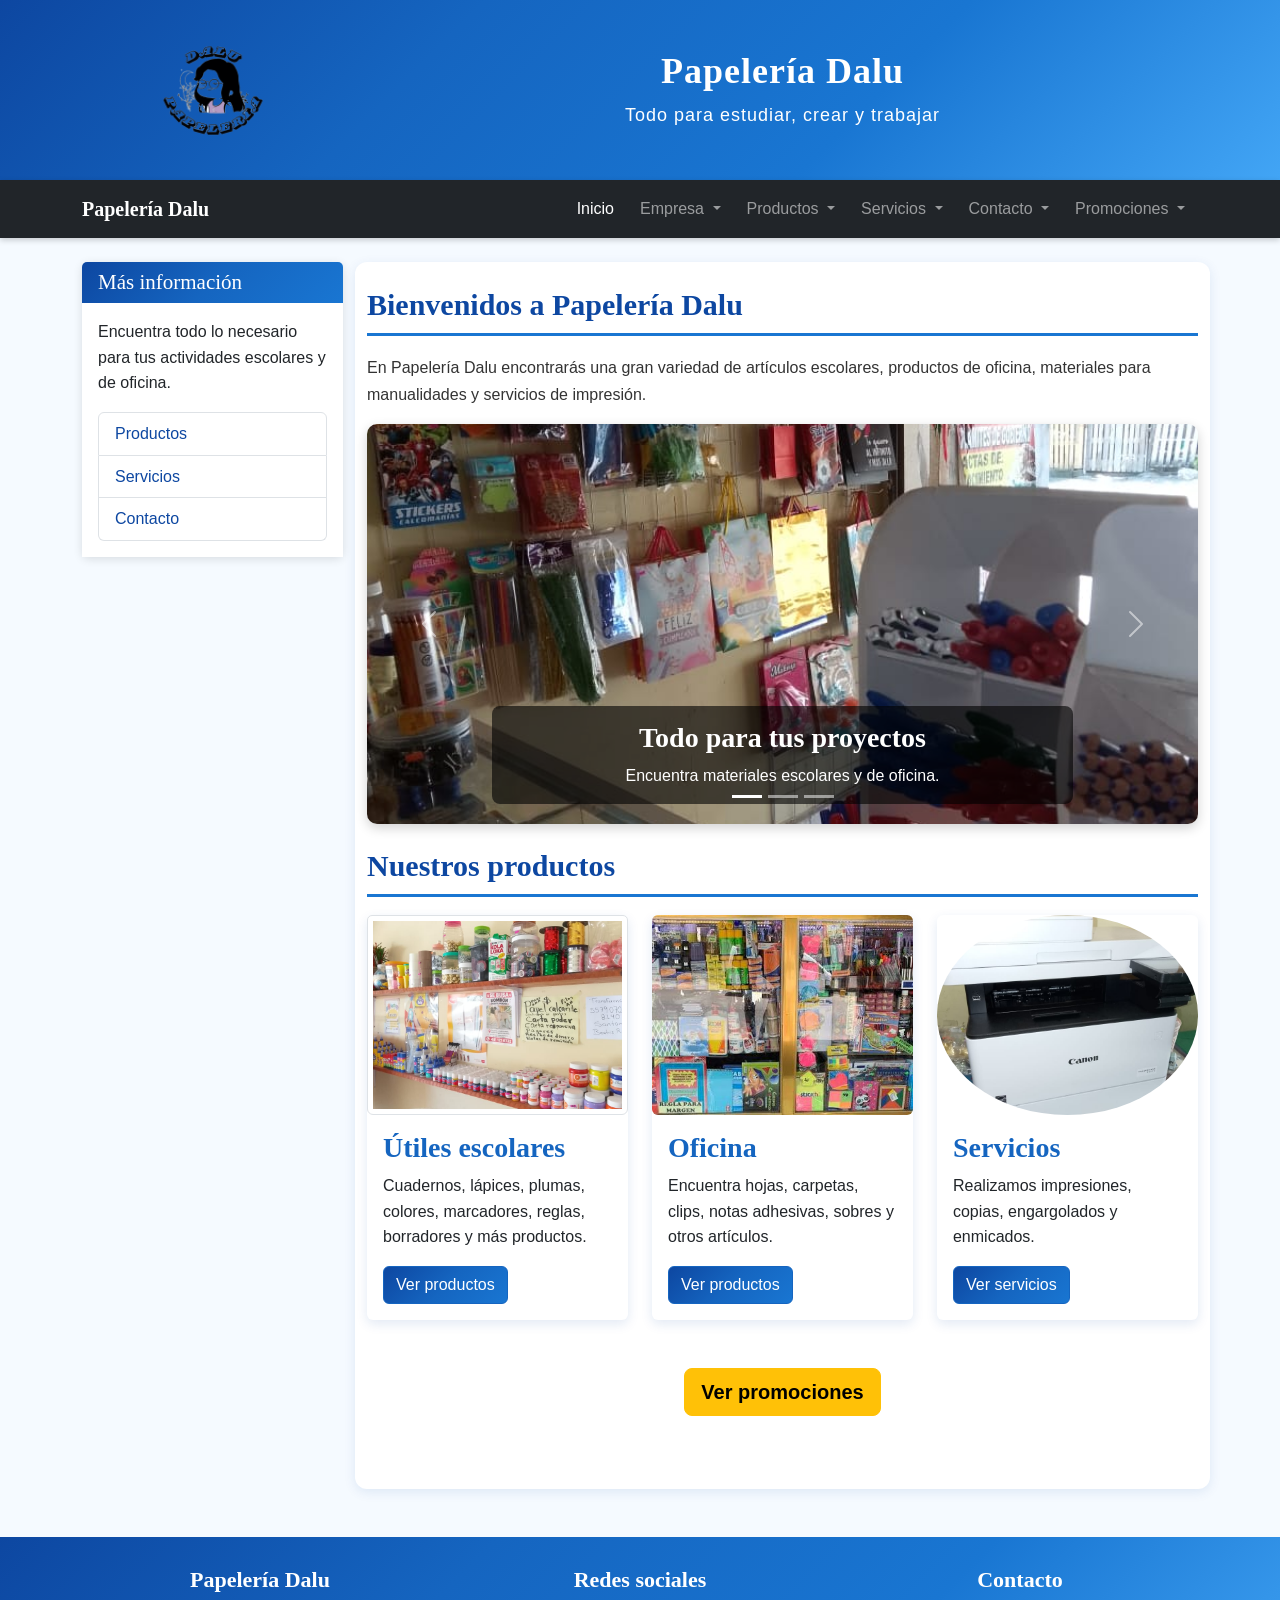
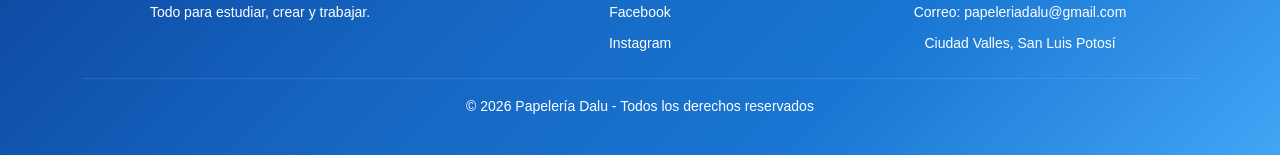
<file: index.html>
<!DOCTYPE html>
<html lang="es">

<head>
    <meta charset="UTF-8">
    <meta name="viewport" content="width=device-width, initial-scale=1.0">

    <title>Papelería Dalu</title>

    <link href="https://cdn.jsdelivr.net/npm/bootstrap@5.3.3/dist/css/bootstrap.min.css" rel="stylesheet">

    <!-- CSS externo -->
   <link rel="stylesheet" href="estilo.css">
</head>

<body>

    <!-- ================= HEADER ================= -->
    <header id="inicio">

        <div class="container-fluid encabezado">
            <div class="container">

                <div class="row align-items-center">

                    <div class="col-md-3 text-center">
                        <img src="img/trans.png"
                             class="img-fluid logo"
                             alt="Logo de Papelería Huasteca">
                    </div>

                    <div class="col-md-9">
                        <h1>Papelería Dalu</h1>
                        <p>Todo para estudiar, crear y trabajar</p>
                    </div>

                </div>

            </div>
        </div>

    </header>


    <!-- ================= NAV ================= -->
    <nav class="navbar navbar-expand-lg navbar-dark bg-dark sticky-top">

        <div class="container">

            <a class="navbar-brand" href="index.html">
                Papelería Dalu
            </a>

            <!-- Botón para dispositivos pequeños -->
            <button class="navbar-toggler"
                    type="button"
                    data-bs-toggle="collapse"
                    data-bs-target="#menuPrincipal"
                    aria-controls="menuPrincipal"
                    aria-expanded="false"
                    aria-label="Mostrar menú">

                <span class="navbar-toggler-icon"></span>

            </button>


            <!-- Menú -->
            <div class="collapse navbar-collapse" id="menuPrincipal">

                <ul class="navbar-nav ms-auto">

                    <!-- Inicio -->
                    <li class="nav-item">
                        <a class="nav-link active" href="index.html">
                            Inicio
                        </a>
                    </li>

                    <!--Empresa-->
                    <li class="nav-item dropdown">

                        <a class="nav-link dropdown-toggle"
                           href="#"
                           role="button"
                           data-bs-toggle="dropdown">

                            Empresa

                        </a>

                        <ul class="dropdown-menu">

                            <li>
                                <a class="dropdown-item" href="ubicacion.html">
                                    Ubicacion
                                </a>
                                  <a class="dropdown-item" href="horarios.html">
                                    Horarios
                                </a>
                            </li>

                        </ul>

                    </li>


                    <!-- Productos -->
                    <li class="nav-item dropdown">

                        <a class="nav-link dropdown-toggle"
                           href="#"
                           role="button"
                           data-bs-toggle="dropdown">

                            Productos

                        </a>

                        <ul class="dropdown-menu">

                            <li>
                                <a class="dropdown-item" href="productos.html">
                                    papeleria
                                </a>
                                <a class="dropdown-item" href="cuadernos.html">
                                    Cuadernos
                                </a>

                            </li>

                        </ul>

                    </li>


                    <!-- Servicios -->
                    <li class="nav-item dropdown">

                        <a class="nav-link dropdown-toggle"
                           href="#"
                           role="button"
                           data-bs-toggle="dropdown">

                            Servicios

                        </a>

                        <ul class="dropdown-menu">

                            <li>
                                <a class="dropdown-item" href="servicios.html">
                                    servicios
                                </a>
                                <a class="dropdown-item" href="copias.html">
                                    copias e impresiones
                                </a>
                            </li>

                        </ul>



                    <!-- Contacto -->
                    <li class="nav-item dropdown">

                        <a class="nav-link dropdown-toggle"
                           href="#"
                           role="button"
                           data-bs-toggle="dropdown">

                            Contacto

                        </a>

                        <ul class="dropdown-menu">

                            <li>
                                <a class="dropdown-item" href="contacto.html">
                                    contactanos
                                </a>
                            
                            </li>


                </ul>
                    <!--Promociones-->
                    <li class="nav-item dropdown">

                        <a class="nav-link dropdown-toggle"
                           href="#"
                           role="button"
                           data-bs-toggle="dropdown">

                            Promociones

                        </a>

                        <ul class="dropdown-menu">

                            <li>
                                <a class="dropdown-item" href="2x1.html">
                                    2x1 en productos 
                                </a>
                                <a class="dropdown-item" href="descuento.html">
                                    Descuentos
                                </a>
                            </li>

                        </ul>

            </div>

        </div>

    </nav>


    <!-- ================= CONTENIDO PRINCIPAL ================= -->
    <main class="container my-4">

        <div class="row">


            <!-- ================= ASIDE ================= -->
            <aside class="col-lg-3 mb-4">

                <div class="card">

                    <div class="card-header">
                        <h2>Más información</h2>
                    </div>

                    <div class="card-body">

                        <p>
                            Encuentra todo lo necesario para tus
                            actividades escolares y de oficina.
                        </p>

                        <ul class="list-group">

                            <li class="list-group-item">
                                <a href="productos.html">
                                    Productos
                                </a>
                            </li>

                            <li class="list-group-item">
                                <a href="servicios.html">
                                    Servicios
                                </a>
                            </li>

                            <li class="list-group-item">
                                <a href="contacto.html">
                                    Contacto
                                </a>
                            </li>

                        </ul>

                    </div>

                </div>

            </aside>


            <!-- ================= SECTION ================= -->
            <section class="col-lg-9">

                <article>

                    <h2 class="titulo-seccion">
                        Bienvenidos a Papelería Dalu
                    </h2>

                    <p>
                        En Papelería Dalu encontrarás una gran variedad
                        de artículos escolares, productos de oficina,
                        materiales para manualidades y servicios de
                        impresión.
                    </p>


                    <!-- ================= CARRUSEL ================= -->

                    <div id="carruselPapeleria"
                         class="carousel slide mb-4"
                         data-bs-ride="carousel">

                        <!-- Indicadores -->

                        <div class="carousel-indicators">

                            <button type="button"
                                    data-bs-target="#carruselPapeleria"
                                    data-bs-slide-to="0"
                                    class="active">
                            </button>

                            <button type="button"
                                    data-bs-target="#carruselPapeleria"
                                    data-bs-slide-to="1">
                            </button>

                            <button type="button"
                                    data-bs-target="#carruselPapeleria"
                                    data-bs-slide-to="2">
                            </button>

                        </div>


                        <!-- Imágenes -->

                        <div class="carousel-inner">

                            <div class="carousel-item active">

                                <img src="img/papeleria.jpg"
                                     class="d-block w-100"
                                     alt="Papelería">

                                <div class="carousel-caption">
                                    <h3>Todo para tus proyectos</h3>
                                    <p>
                                        Encuentra materiales escolares
                                        y de oficina.
                                    </p>
                                </div>

                            </div>


                            <div class="carousel-item">

                                <img src="utiles.jpg"
                                     class="d-block w-100"
                                     alt="Útiles escolares">

                                <div class="carousel-caption">
                                    <h3>Útiles escolares</h3>
                                    <p>
                                        Cuadernos, colores, plumas y mucho más.
                                    </p>
                                </div>

                            </div>


                            <div class="carousel-item">

                                <img src="img/mochila.jpg"
                                     class="d-block w-100"
                                     alt="Mochilas">

                                <div class="carousel-caption">
                                    <h3>Mochilas y accesorios</h3>
                                    <p>
                                        Opciones para estudiantes de todas las edades.
                                    </p>
                                </div>

                            </div>

                        </div>


                        <!-- Botón anterior -->

                        <button class="carousel-control-prev"
                                type="button"
                                data-bs-target="#carruselPapeleria"
                                data-bs-slide="prev">

                            <span class="carousel-control-prev-icon"></span>

                            <span class="visually-hidden">
                                Anterior
                            </span>

                        </button>


                        <!-- Botón siguiente -->

                        <button class="carousel-control-next"
                                type="button"
                                data-bs-target="#carruselPapeleria"
                                data-bs-slide="next">

                            <span class="carousel-control-next-icon"></span>

                            <span class="visually-hidden">
                                Siguiente
                            </span>

                        </button>

                    </div>


                    <!-- ================= CARDS ================= -->

                    <h2 class="titulo-seccion">
                        Nuestros productos
                    </h2>


                    <div class="row g-4">


                        <!-- Card 1 -->

                        <div class="col-md-4">

                            <div class="card h-100">

                                <img src="utiles.jpg"
                                     class="card-img-top img-thumbnail"
                                     alt="Útiles escolares">

                                <div class="card-body">

                                    <h3 class="card-title">
                                        Útiles escolares
                                    </h3>

                                    <p class="card-text">
                                        Cuadernos, lápices, plumas,
                                        colores, marcadores, reglas,
                                        borradores y más productos.
                                    </p>

                                    <a href="productos.html"
                                       class="btn btn-primary">

                                        Ver productos

                                    </a>

                                </div>

                            </div>

                        </div>


                        <!-- Card 2 -->

                        <div class="col-md-4">

                            <div class="card h-100">

                                <img src="img/oficina.jpg"
                                     class="card-img-top rounded"
                                     alt="Artículos de oficina">

                                <div class="card-body">

                                    <h3 class="card-title">
                                        Oficina
                                    </h3>

                                    <p class="card-text">
                                        Encuentra hojas, carpetas,
                                        clips, notas adhesivas,
                                        sobres y otros artículos.
                                    </p>

                                    <a href="productos.html#oficina"
                                       class="btn btn-primary">

                                        Ver productos

                                    </a>

                                </div>

                            </div>

                        </div>


                        <!-- Card 3 -->

                        <div class="col-md-4">

                            <div class="card h-100">

                                <img src="img/impresion.jpg"
                                     class="card-img-top rounded-circle"
                                     alt="Servicios de impresión">

                                <div class="card-body">

                                    <h3 class="card-title">
                                        Servicios
                                    </h3>

                                    <p class="card-text">
                                        Realizamos impresiones,
                                        copias, engargolados y
                                        enmicados.
                                    </p>

                                    <a href="servicios.html"
                                       class="btn btn-primary">

                                        Ver servicios

                                    </a>

                                </div>

                            </div>

                        </div>

                    </div>


                    <!-- ================= MODAL ================= -->

                    <div class="text-center my-5">

                        <button type="button"
                                class="btn btn-warning btn-lg"
                                data-bs-toggle="modal"
                                data-bs-target="#modalPromociones">

                            Ver promociones

                        </button>

                    </div>


                    <!-- Modal -->

                    <div class="modal fade"
                         id="modalPromociones"
                         tabindex="-1"
                         aria-labelledby="tituloModal"
                         aria-hidden="true">

                        <div class="modal-dialog">

                            <div class="modal-content">

                                <div class="modal-header">

                                    <h2 class="modal-title"
                                        id="tituloModal">

                                        Promociones

                                    </h2>

                                    <button type="button"
                                            class="btn-close"
                                            data-bs-dismiss="modal"
                                            aria-label="Cerrar">
                                    </button>

                                </div>


                                <div class="modal-body">

                                    <p>
                                        Consulta nuestras promociones
                                        disponibles en productos y
                                        servicios de papelería.
                                    </p>

                                    <ul>

                                        <li>
                                            Descuentos en útiles escolares.
                                        </li>

                                        <li>
                                            Promociones en impresiones.
                                        </li>

                                        <li>
                                            Paquetes escolares.
                                        </li>

                                        <li>
                                            Ofertas especiales por temporada.
                                        </li>

                                    </ul>

                                </div>


                                <div class="modal-footer">

                                    <button type="button"
                                            class="btn btn-secondary"
                                            data-bs-dismiss="modal">

                                        Cerrar

                                    </button>

                                </div>

                            </div>

                        </div>

                    </div>

                </article>

            </section>

        </div>

    </main>


    <!-- ================= FOOTER ================= -->

    <footer class="footer mt-5">

        <div class="container">

            <div class="row">


                <div class="col-md-4">

                    <h3>Papelería Dalu</h3>

                    <p>
                        Todo para estudiar, crear y trabajar.
                    </p>

                </div>


                <div class="col-md-4">

                    <h3>Redes sociales</h3>

                    <p>
                        Facebook
                    </p>

                    <p>
                        Instagram
                    </p>

                </div>


                <div class="col-md-4">

                    <h3>Contacto</h3>

                    <p>
                        Correo:
                        papeleriadalu@gmail.com
                    </p>

                    <p>
                        Ciudad Valles, San Luis Potosí
                    </p>

                </div>

            </div>


            <hr>

            <p class="text-center">
                © 2026 Papelería Dalu - Todos los derechos reservados
            </p>

        </div>

    </footer>


    <!-- Bootstrap JavaScript -->
    <script src="https://cdn.jsdelivr.net/npm/bootstrap@5.3.3/dist/js/bootstrap.bundle.min.js"></script>

</body>

</html>
</file>
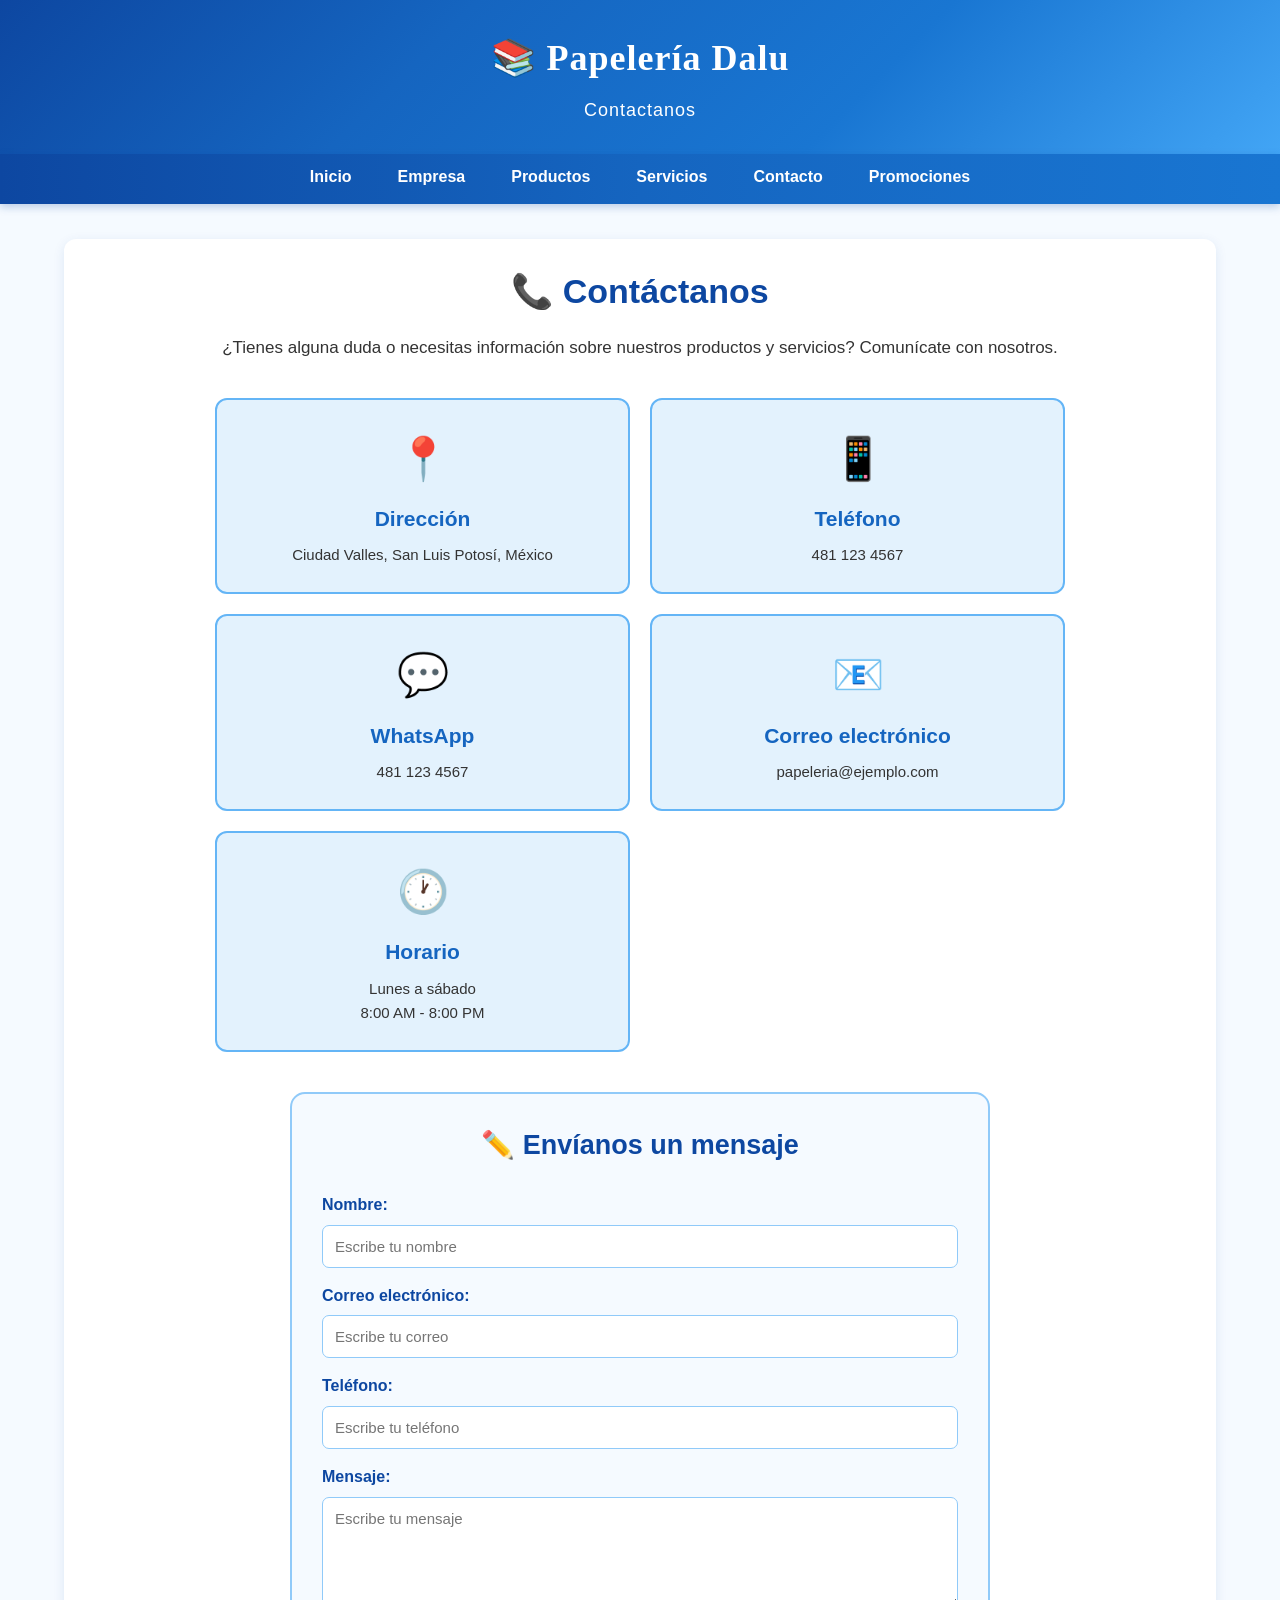
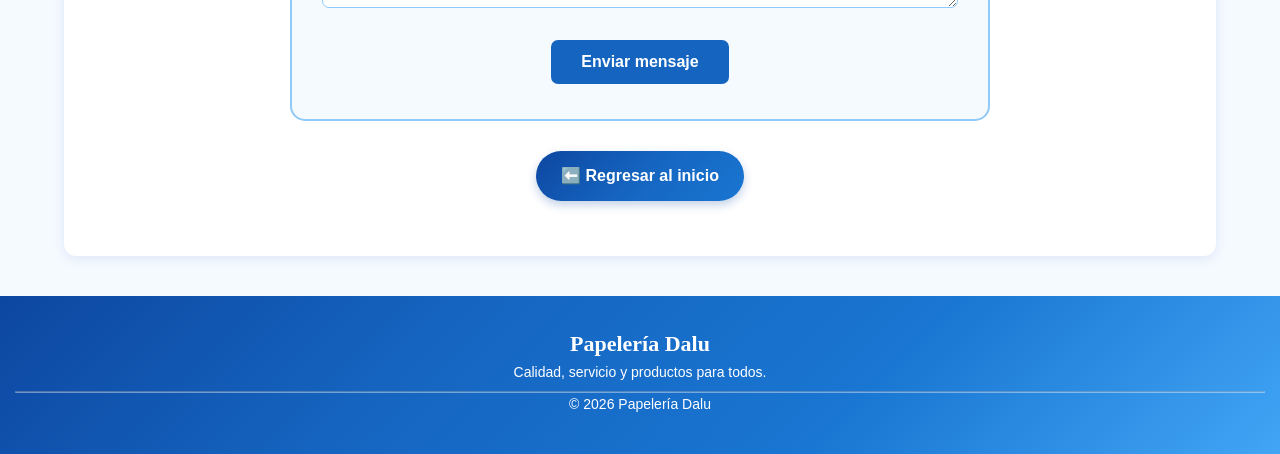
<file: contacto.html>
<!DOCTYPE html>
<html lang="es">

<head>
    <meta charset="UTF-8">
    <meta name="viewport" content="width=device-width, initial-scale=1.0">

    <title>Contacto | Papelería</title>

    <link rel="stylesheet" href="estilo.css">
</head>
    <!-- ENCABEZADO -->
    <header class="encabezado">
        <div style="text-align: center;">
            <h1>📚 Papelería Dalu </h1>
            <p>Contactanos</p>
        </div>
    </header>
    <div id="menu"></div>

<body>

    <div class="contenedor">
        <!-- CONTENIDO -->

        <main>

            <section class="contacto">

                <h2>📞 Contáctanos</h2>

                <p>
                    ¿Tienes alguna duda o necesitas información sobre
                    nuestros productos y servicios? Comunícate con nosotros.
                </p>


                <!-- DATOS DE CONTACTO -->

                <div class="datos-contacto">

                    <div class="tarjeta-contacto">

                        <div class="icono-contacto">
                            📍
                        </div>

                        <h3>Dirección</h3>

                        <p>
                            Ciudad Valles, San Luis Potosí, México
                        </p>

                    </div>


                    <div class="tarjeta-contacto">

                        <div class="icono-contacto">
                            📱
                        </div>

                        <h3>Teléfono</h3>

                        <p>
                            481 123 4567
                        </p>

                    </div>


                    <div class="tarjeta-contacto">

                        <div class="icono-contacto">
                            💬
                        </div>

                        <h3>WhatsApp</h3>

                        <p>
                            481 123 4567
                        </p>

                    </div>


                    <div class="tarjeta-contacto">

                        <div class="icono-contacto">
                            📧
                        </div>

                        <h3>Correo electrónico</h3>

                        <p>
                            papeleria@ejemplo.com
                        </p>

                    </div>


                    <div class="tarjeta-contacto">

                        <div class="icono-contacto">
                            🕐
                        </div>

                        <h3>Horario</h3>

                        <p>
                            Lunes a sábado<br>
                            8:00 AM - 8:00 PM
                        </p>

                    </div>

                </div>


                <!-- FORMULARIO -->

                <div class="formulario-contacto">

                    <h2>✏️ Envíanos un mensaje</h2>

                    <form>

                        <label for="nombre">
                            Nombre:
                        </label>

                        <input
                            type="text"
                            id="nombre"
                            name="nombre"
                            placeholder="Escribe tu nombre"
                            required
                        >


                        <label for="correo">
                            Correo electrónico:
                        </label>

                        <input
                            type="email"
                            id="correo"
                            name="correo"
                            placeholder="Escribe tu correo"
                            required
                        >


                        <label for="telefono">
                            Teléfono:
                        </label>

                        <input
                            type="tel"
                            id="telefono"
                            name="telefono"
                            placeholder="Escribe tu teléfono"
                        >


                        <label for="mensaje">
                            Mensaje:
                        </label>

                        <textarea
                            id="mensaje"
                            name="mensaje"
                            rows="5"
                            placeholder="Escribe tu mensaje"
                            required
                        ></textarea>


                        <button type="submit">
                            Enviar mensaje
                        </button>

                    </form>

                </div>
    <div style="text-align: center; margin: 30px 0;">
    <a href="index.html" class="btn-regresar">⬅️ Regresar al inicio</a>
</div>

            </section>

        </main>


        <!-- PIE DE PÁGINA -->

    <footer class="footer">

        <div class="container text-center">

            <h3>Papelería Dalu</h3>

            <p>
                Calidad, servicio y productos para todos.
            </p>

            <hr>

            <p>
                © 2026 Papelería Dalu
            </p>

        </div>

    </footer>


    </div>

</body>
<script>
fetch("menu.html")
.then(respuesta => respuesta.text())
.then(datos => {
    document.getElementById("menu").innerHTML = datos;
});
</script>

</html>
</file>
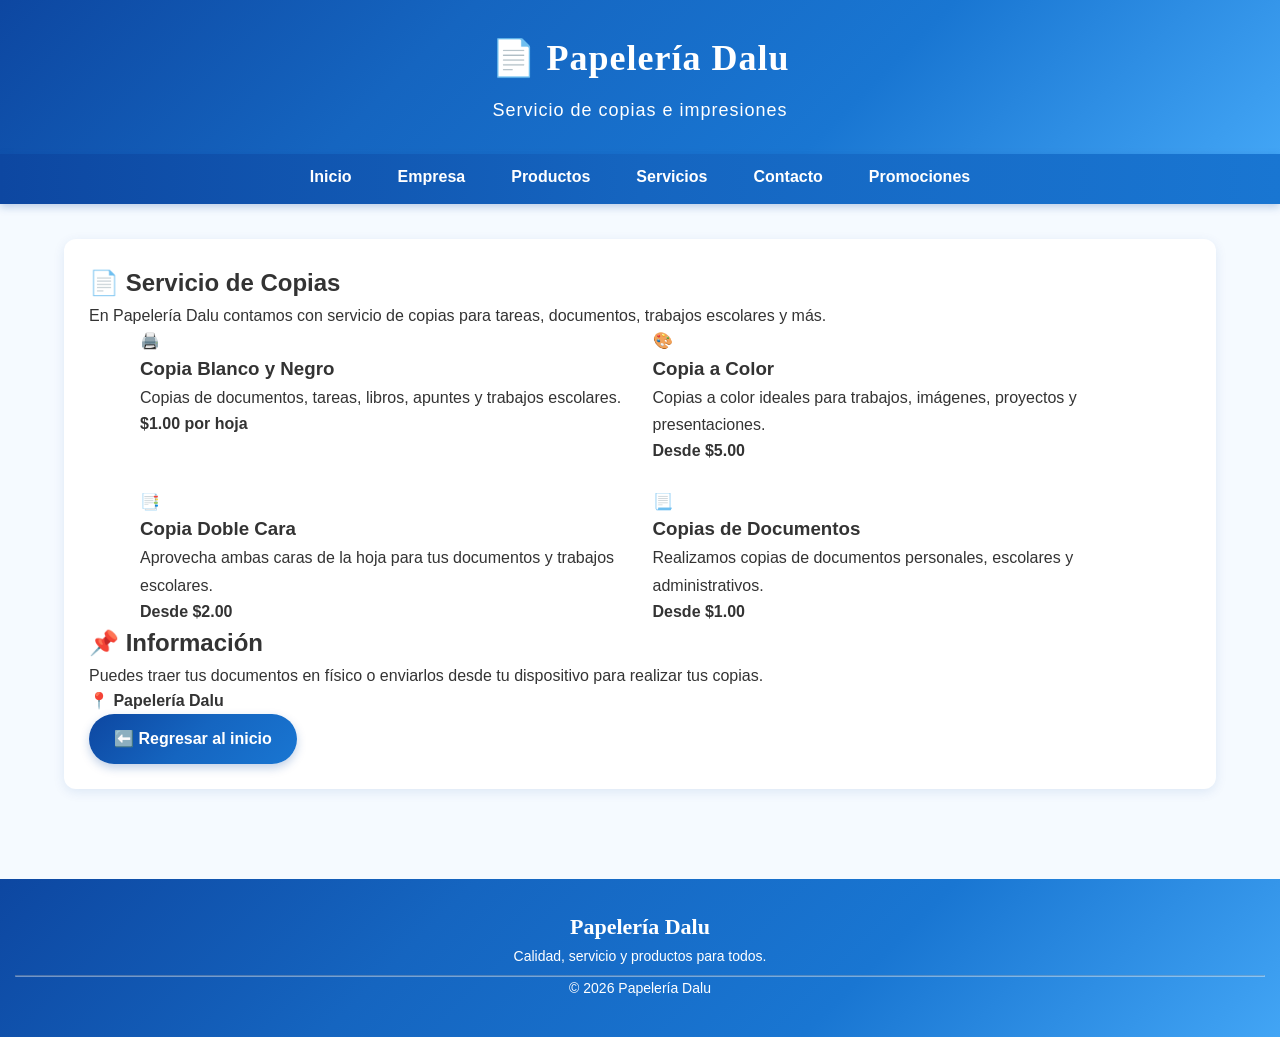
<file: copias.html>
<!DOCTYPE html>
<html lang="es">

<head>
    <meta charset="UTF-8">
    <meta name="viewport" content="width=device-width, initial-scale=1.0">

    <title>Copias | Papelería Dalu</title>

    <link rel="stylesheet" href="estilo.css">
</head>

<body>

    <!-- ENCABEZADO -->
    <header class="encabezado">
        <h1>📄 Papelería Dalu</h1>
        <p>Servicio de copias e impresiones</p>
    </header>

    <!-- MENÚ -->
    <div id="menu"></div>

    <!-- CONTENIDO -->
    <main>

        <section class="copias">

            <h2>📄 Servicio de Copias</h2>

            <p class="descripcion">
                En Papelería Dalu contamos con servicio de copias
                para tareas, documentos, trabajos escolares y más.
            </p>

            <div class="lista-copias">

                <!-- COPIA BLANCO Y NEGRO -->
                <article class="copia">

                    <div class="icono">🖨️</div>

                    <h3>Copia Blanco y Negro</h3>

                    <p>
                        Copias de documentos, tareas, libros,
                        apuntes y trabajos escolares.
                    </p>

                    <strong>$1.00 por hoja</strong>

                </article>


                <!-- COPIA A COLOR -->
                <article class="copia">

                    <div class="icono">🎨</div>

                    <h3>Copia a Color</h3>

                    <p>
                        Copias a color ideales para trabajos,
                        imágenes, proyectos y presentaciones.
                    </p>

                    <strong>Desde $5.00</strong>

                </article>


                <!-- COPIA DOBLE CARA -->
                <article class="copia">

                    <div class="icono">📑</div>

                    <h3>Copia Doble Cara</h3>

                    <p>
                        Aprovecha ambas caras de la hoja para
                        tus documentos y trabajos escolares.
                    </p>

                    <strong>Desde $2.00</strong>

                </article>


                <!-- DOCUMENTOS -->
                <article class="copia">

                    <div class="icono">📃</div>

                    <h3>Copias de Documentos</h3>

                    <p>
                        Realizamos copias de documentos personales,
                        escolares y administrativos.
                    </p>

                    <strong>Desde $1.00</strong>

                </article>

            </div>


            <!-- INFORMACIÓN -->

            <div class="informacion">

                <h2>📌 Información</h2>

                <p>
                    Puedes traer tus documentos en físico o
                    enviarlos desde tu dispositivo para realizar
                    tus copias.
                </p>

                <p>
                    <strong>📍 Papelería Dalu</strong>
                </p>

            </div>


            <!-- BOTÓN REGRESAR -->

            <div class="regresar">

                <a href="index.html" class="btn-regresar">
                    ⬅️ Regresar al inicio
                </a>

            </div>

        </section>

    </main>


    <!-- PIE DE PÁGINA -->

    <footer class="footer">

        <div class="container text-center">

            <h3>Papelería Dalu</h3>

            <p>
                Calidad, servicio y productos para todos.
            </p>

            <hr>

            <p>
                © 2026 Papelería Dalu
            </p>

        </div>

    </footer>



    <!-- CARGAR MENÚ -->

    <script>

        fetch("menu.html")
            .then(respuesta => respuesta.text())
            .then(datos => {

                document.getElementById("menu").innerHTML = datos;

            })
            .catch(error => {

                console.error("Error al cargar el menú:", error);

            });

    </script>

</body>

</html>
</file>
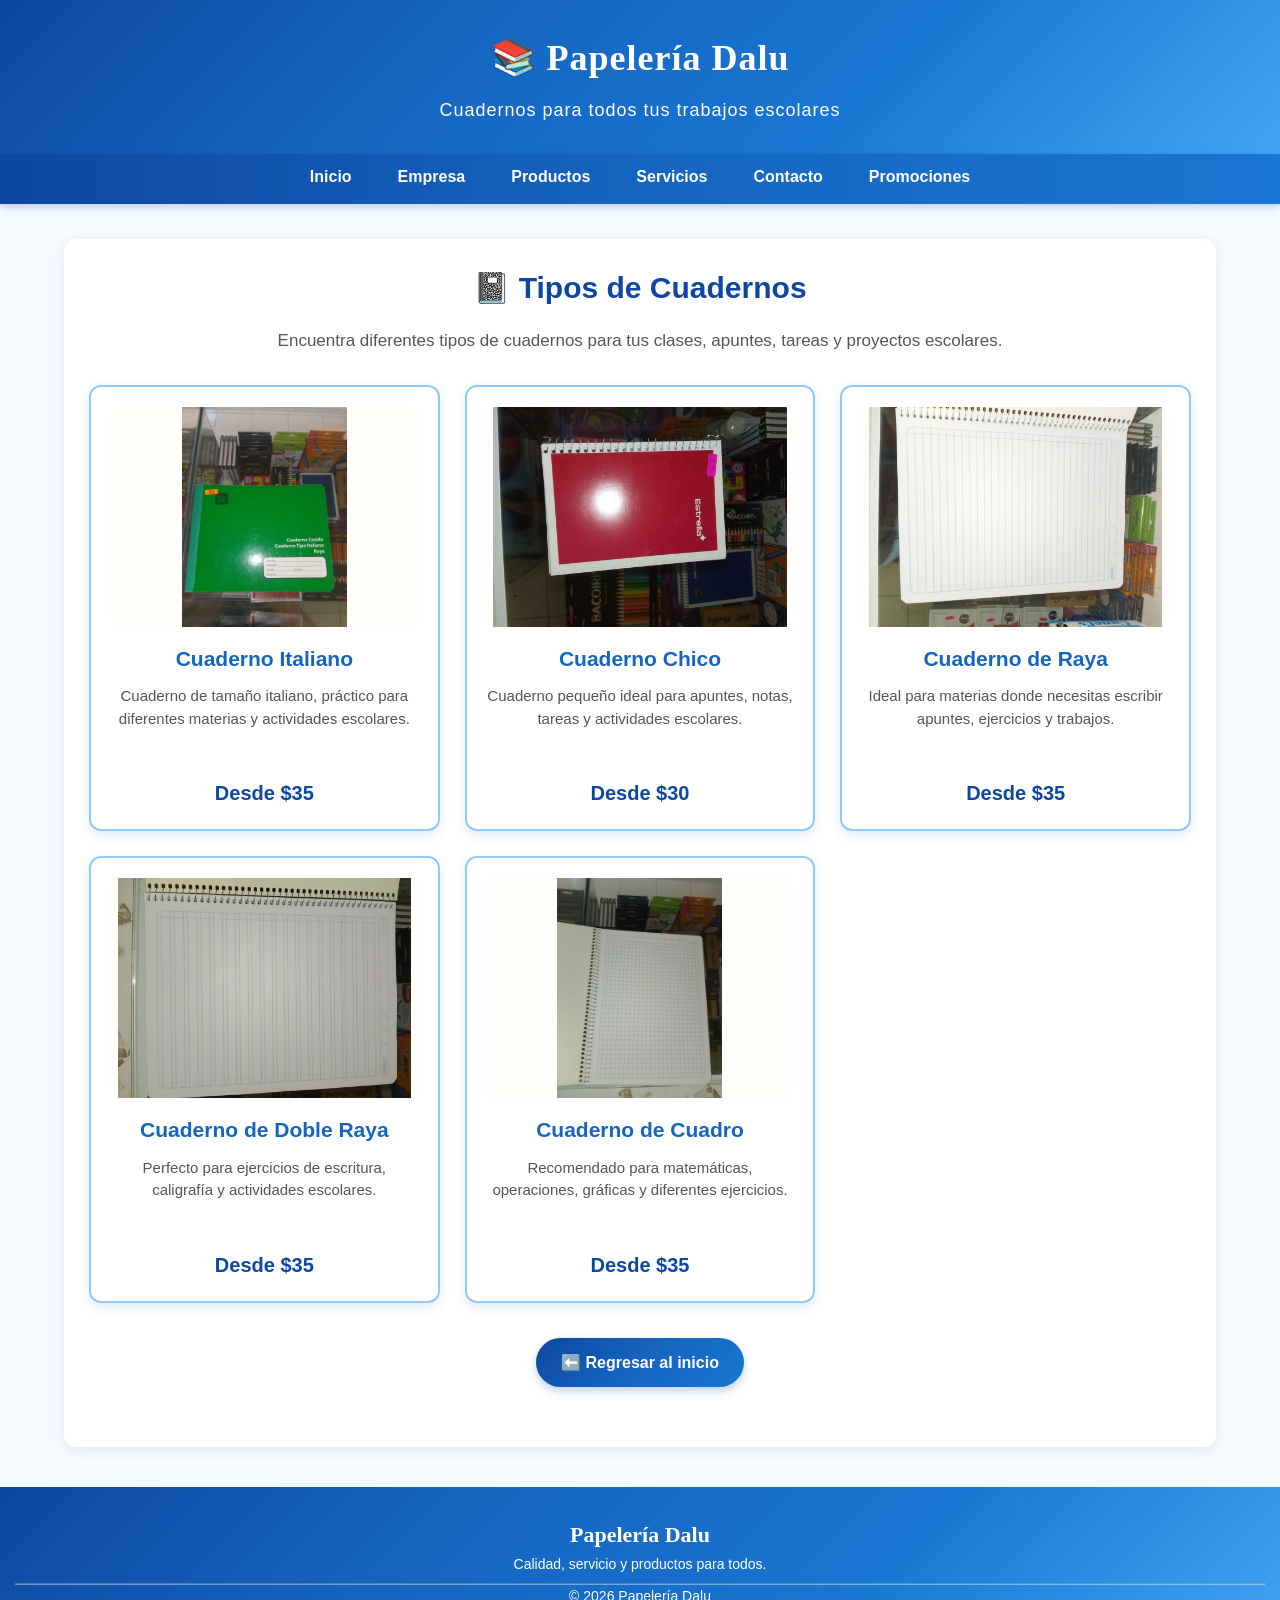
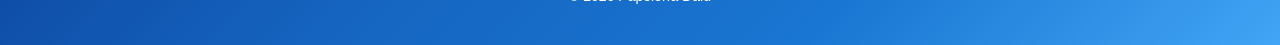
<file: cuadernos.html>
<!DOCTYPE html>
<html lang="es">

<head>
    <meta charset="UTF-8">
    <meta name="viewport" content="width=device-width, initial-scale=1.0">

    <title>Cuadernos | Papelería DALU </title>

    <link rel="stylesheet" href="estilo.css">
</head>

<body>

    <!-- ENCABEZADO -->
    <header class="encabezado">
        <div style="text-align: center;">
            <h1>📚 Papelería Dalu </h1>
            <p>Cuadernos para todos tus trabajos escolares</p>
        </div>
    </header>

    <!-- MENÚ -->
    <div id="menu"></div>

    <!-- CONTENIDO -->
    <main>

        <section class="productos">

            <h2>📓 Tipos de Cuadernos</h2>

            <p>
                Encuentra diferentes tipos de cuadernos para tus clases,
                apuntes, tareas y proyectos escolares.
            </p>

            <div class="lista-productos">

                <!-- CUADERNO ITALIANO -->
                <article class="producto">

                    <img src="img/italiano.jpg" alt="Cuaderno italiano">

                    <h3>Cuaderno Italiano</h3>

                    <p>
                        Cuaderno de tamaño italiano, práctico para
                        diferentes materias y actividades escolares.
                    </p>

                    <strong>Desde $35</strong>

                </article>


                <!-- CUADERNO CHICO -->
                <article class="producto">

                    <img src="img/pequeña.jpg" alt="Cuaderno chico">

                    <h3>Cuaderno Chico</h3>

                    <p>
                        Cuaderno pequeño ideal para apuntes, notas,
                        tareas y actividades escolares.
                    </p>

                    <strong>Desde $30</strong>

                </article>


                <!-- CUADERNO RAYA -->
                <article class="producto">

                    <img src="img/raya.jpg" alt="Cuaderno de raya">

                    <h3>Cuaderno de Raya</h3>

                    <p>
                        Ideal para materias donde necesitas escribir
                        apuntes, ejercicios y trabajos.
                    </p>

                    <strong>Desde $35</strong>

                </article>


                <!-- CUADERNO DOBLE RAYA -->
                <article class="producto">

                    <img src="img/doble raya.jpg" alt="Cuaderno de doble raya">

                    <h3>Cuaderno de Doble Raya</h3>

                    <p>
                        Perfecto para ejercicios de escritura,
                        caligrafía y actividades escolares.
                    </p>

                    <strong>Desde $35</strong>

                </article>


                <!-- CUADERNO CUADRO -->
                <article class="producto">

                    <img src="img/cuadro.jpg" alt="Cuaderno de cuadro">

                    <h3>Cuaderno de Cuadro</h3>

                    <p>
                        Recomendado para matemáticas, operaciones,
                        gráficas y diferentes ejercicios.
                    </p>

                    <strong>Desde $35</strong>

                </article>

            </div>


            <!-- BOTÓN REGRESAR -->

            <div style="text-align: center; margin: 35px 0;">

                <a href="index.html" class="btn-regresar">
                    ⬅️ Regresar al inicio
                </a>

            </div>

        </section>

    </main>


    <!-- PIE DE PÁGINA -->

    <footer class="footer">

        <div class="container text-center">

            <h3>Papelería Dalu</h3>

            <p>
                Calidad, servicio y productos para todos.
            </p>

            <hr>

            <p>
                © 2026 Papelería Dalu
            </p>

        </div>

    </footer>


    <!-- CARGAR MENÚ -->

    <script>

        fetch("menu.html")

            .then(respuesta => respuesta.text())

            .then(datos => {

                document.getElementById("menu").innerHTML = datos;

            })

            .catch(error => {

                console.error("Error al cargar el menú:", error);

            });

    </script>

</body>

</html>
</file>
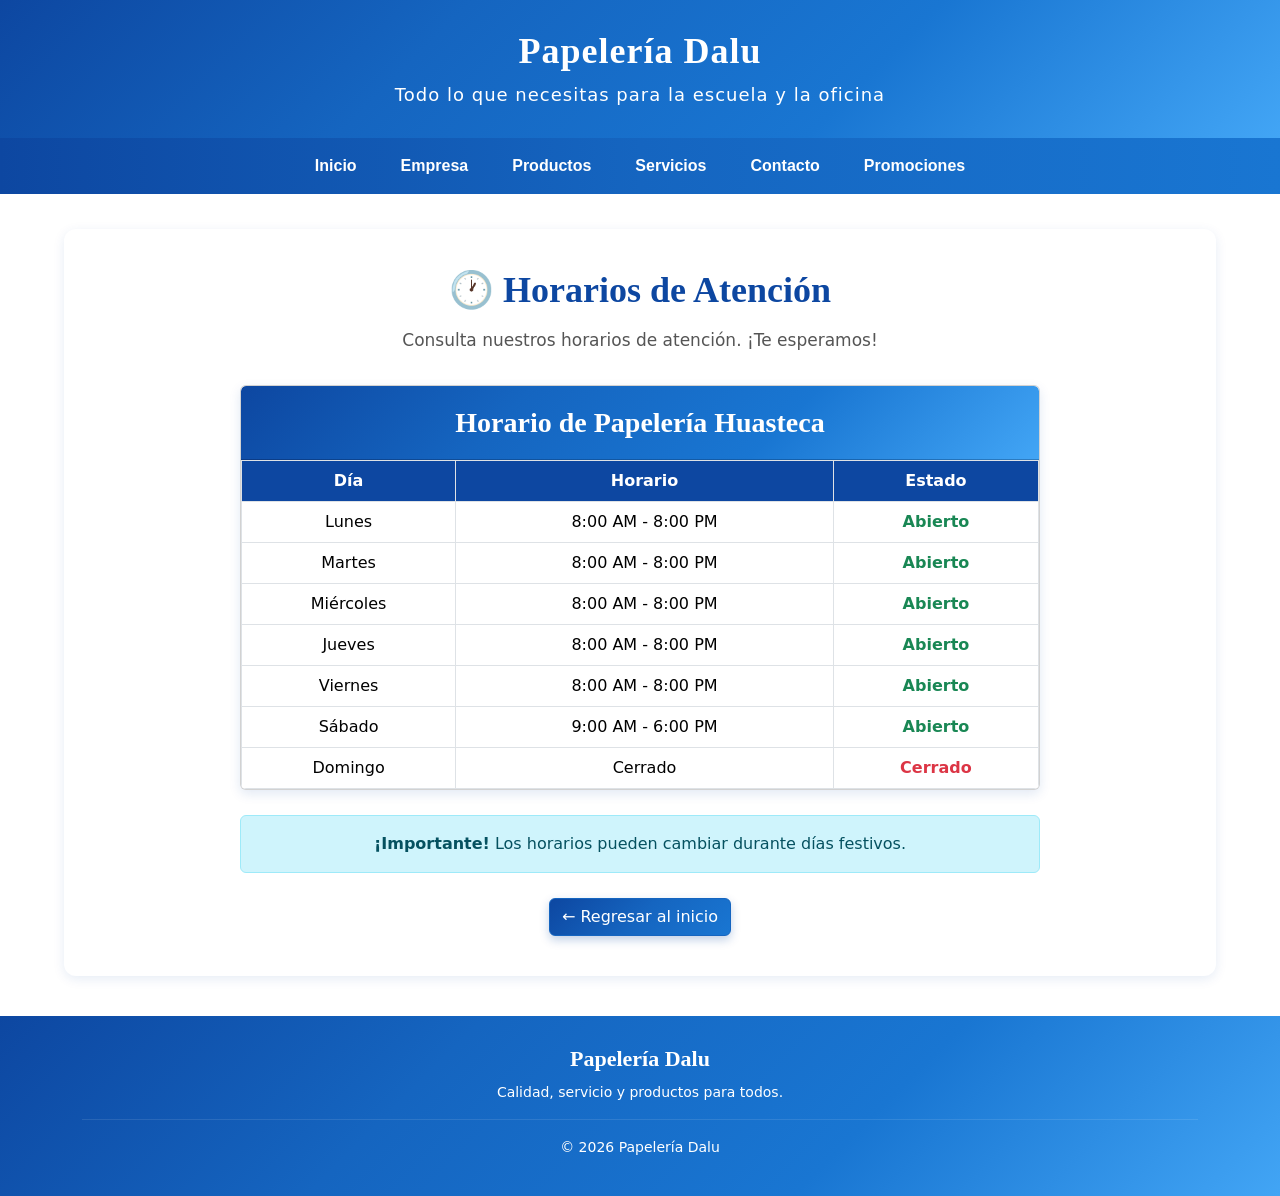
<file: horarios.html>
<!DOCTYPE html>

<html lang="es">

<head>

<meta charset="UTF-8">

<meta name="viewport" content="width=device-width, initial-scale=1.0">

<title>Horarios - Papelería Dalu</title>

<link rel="stylesheet" href="estilo.css">

<link href="https://cdn.jsdelivr.net/npm/bootstrap@5.3.3/dist/css/bootstrap.min.css" rel="stylesheet">

</head>

<body>

<!-- ENCABEZADO -->

<header class="encabezado">

    <div class="container text-center">

        <h1>Papelería Dalu</h1>

        <p>Todo lo que necesitas para la escuela y la oficina</p>

    </div>

</header>


<!-- MENÚ DIRECTAMENTE EN LA PÁGINA -->

<nav class="menu-principal">

    <div class="dropdown">

        <a href="index.html">Inicio</a>

    </div>


    <div class="dropdown">

        <a href="index.html">Empresa</a>

        <div class="dropdown-content">

            <a href="ubicacion.html">Ubicación</a>

            <a href="horarios.html">Horarios</a>

        </div>

    </div>


    <div class="dropdown">

        <a href="productos.html">Productos</a>

        <div class="dropdown-content">

            <a href="productos.html">Productos</a>

            <a href="cuadernos.html">Cuadernos</a>

        </div>

    </div>


    <div class="dropdown">

        <a href="servicios.html">Servicios</a>

        <div class="dropdown-content">

            <a href="servicios.html">Servicios</a>

            <a href="copias.html">Copias</a>

        </div>

    </div>


    <div class="dropdown">

        <a href="contacto.html">Contacto</a>

        <div class="dropdown-content">

            <a href="contacto.html">Contáctanos</a>

        </div>

    </div>


    <div class="dropdown">

        <a href="promociones.html">Promociones</a>

        <div class="dropdown-content">

            <a href="2x1.html">2x1</a>

            <a href="descuento.html">Descuentos</a>

        </div>

    </div>

</nav>


<!-- HORARIOS -->

<main>

    <section class="horarios">

        <div class="container">

            <h2>🕐 Horarios de Atención</h2>

            <p class="horarios-intro">

                Consulta nuestros horarios de atención.

                ¡Te esperamos!

            </p>


            <div class="card tarjeta-horarios">

                <div class="card-header">

                    <h3>Horario de Papelería Huasteca</h3>

                </div>


                <div class="table-responsive">

                    <table class="table table-bordered table-hover tabla-horarios">

                        <thead>

                            <tr>

                                <th>Día</th>

                                <th>Horario</th>

                                <th>Estado</th>

                            </tr>

                        </thead>


                        <tbody>

                            <tr>

                                <td>Lunes</td>

                                <td>8:00 AM - 8:00 PM</td>

                                <td class="abierto">Abierto</td>

                            </tr>


                            <tr>

                                <td>Martes</td>

                                <td>8:00 AM - 8:00 PM</td>

                                <td class="abierto">Abierto</td>

                            </tr>


                            <tr>

                                <td>Miércoles</td>

                                <td>8:00 AM - 8:00 PM</td>

                                <td class="abierto">Abierto</td>

                            </tr>


                            <tr>

                                <td>Jueves</td>

                                <td>8:00 AM - 8:00 PM</td>

                                <td class="abierto">Abierto</td>

                            </tr>


                            <tr>

                                <td>Viernes</td>

                                <td>8:00 AM - 8:00 PM</td>

                                <td class="abierto">Abierto</td>

                            </tr>


                            <tr>

                                <td>Sábado</td>

                                <td>9:00 AM - 6:00 PM</td>

                                <td class="abierto">Abierto</td>

                            </tr>


                            <tr>

                                <td>Domingo</td>

                                <td>Cerrado</td>

                                <td class="cerrado">Cerrado</td>

                            </tr>

                        </tbody>

                    </table>

                </div>

            </div>


            <div class="informacion-horarios">

                <div class="alert alert-info">

                    <strong>¡Importante!</strong>

                    Los horarios pueden cambiar durante días festivos.

                </div>

            </div>


            <a href="index.html" class="btn btn-primary btn-regresar">

                ← Regresar al inicio

            </a>

        </div>

    </section>

</main>


<!-- FOOTER -->

<footer class="footer">

    <div class="container text-center">

        <h3>Papelería Dalu</h3>

        <p>Calidad, servicio y productos para todos.</p>

        <hr>

        <p>© 2026 Papelería Dalu</p>

    </div>

</footer>


<script src="https://cdn.jsdelivr.net/npm/bootstrap@5.3.3/dist/js/bootstrap.bundle.min.js"></script>

</body>

</html>
</file>
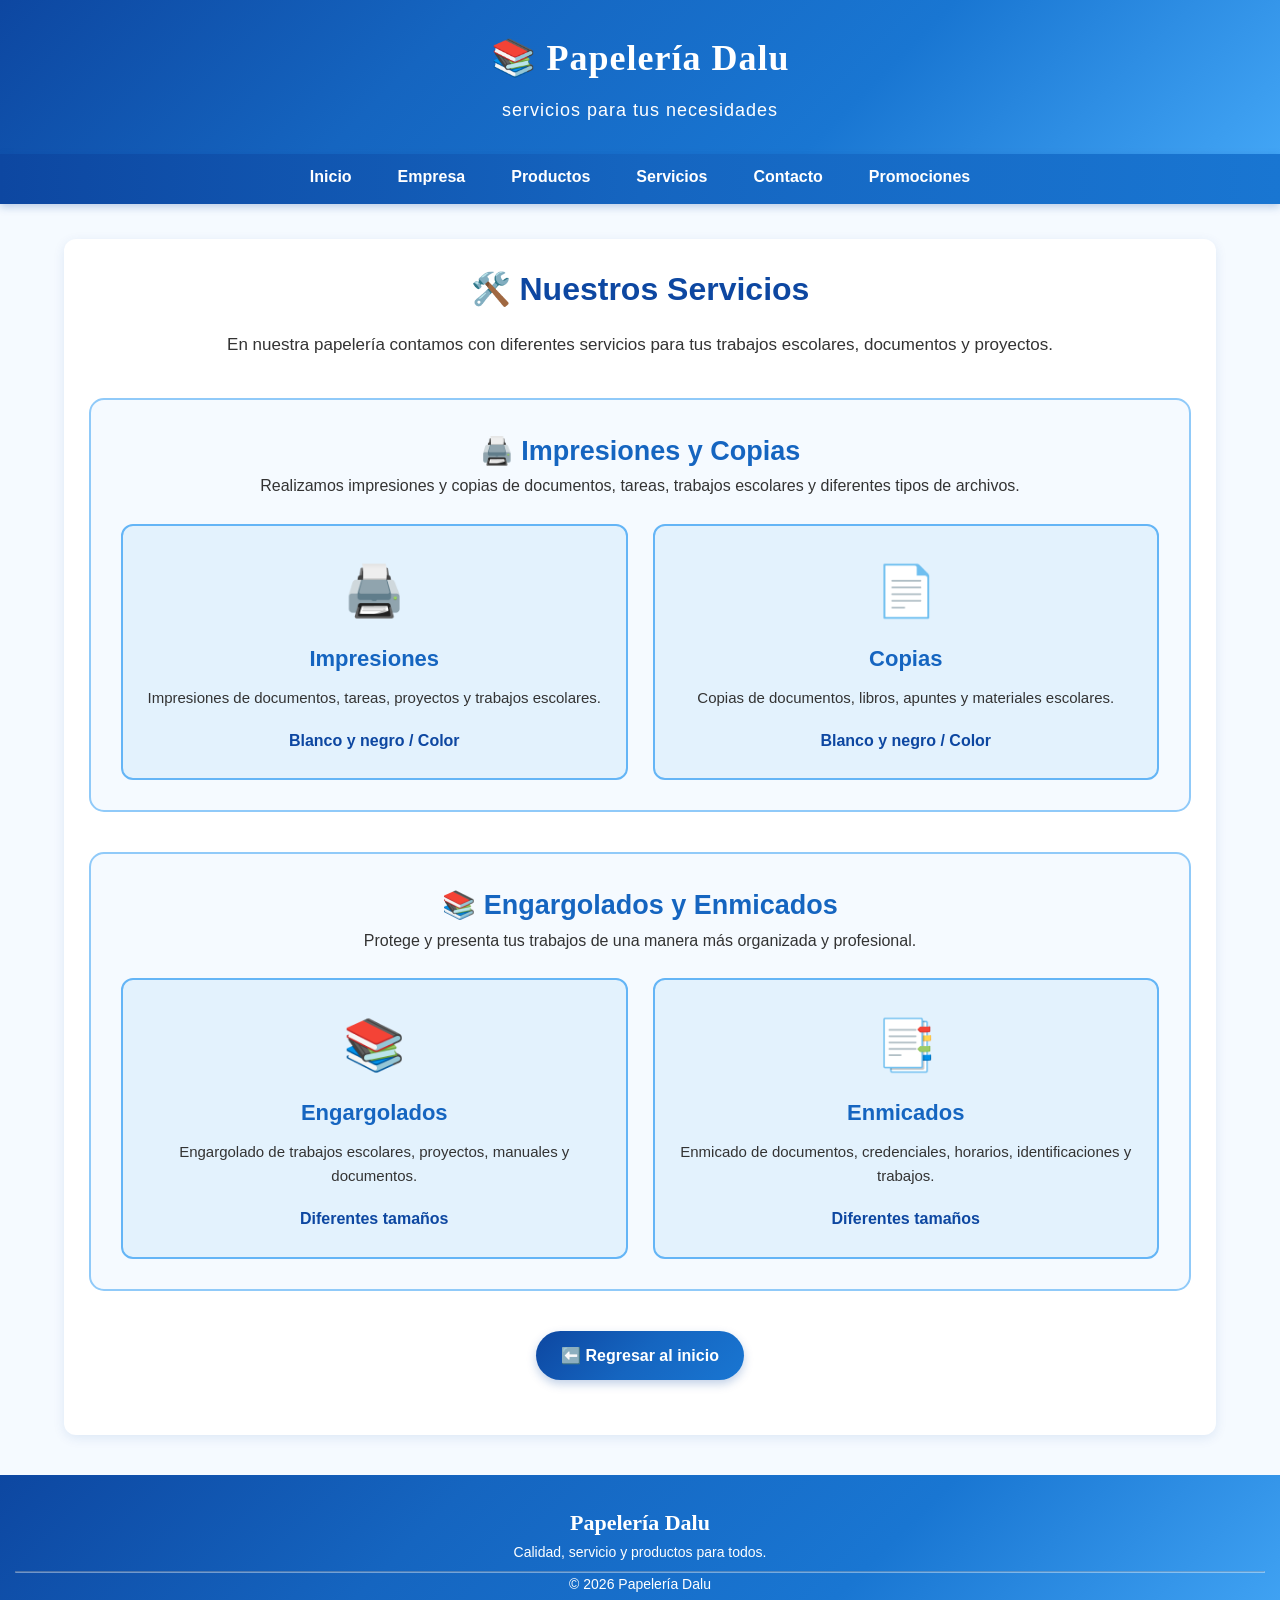
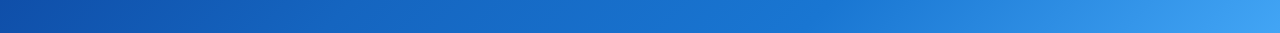
<file: servicios.html>
<!DOCTYPE html>
<html lang="es">

<head>
    <meta charset="UTF-8">
    <meta name="viewport" content="width=device-width, initial-scale=1.0">

    <title>Servicios | Papelería</title>

    <link rel="stylesheet" href="estilo.css">
</head>
    <!-- ENCABEZADO -->
    <header class="encabezado">
        <div style="text-align: center;">
            <h1>📚 Papelería Dalu </h1>
            <p>servicios para tus necesidades </p>
        </div>
    </header>
        <div id="menu"></div>

<body>

    <div class="contenedor">

        <!-- CONTENIDO -->
        <main>

            <section class="servicios">

                <h2>🛠️ Nuestros Servicios</h2>

                <p>
                    En nuestra papelería contamos con diferentes servicios
                    para tus trabajos escolares, documentos y proyectos.
                </p>



                <!-- IMPRESIONES Y COPIAS -->

                <div class="categoria-servicio">

                    <h2>🖨️ Impresiones y Copias</h2>

                    <p>
                        Realizamos impresiones y copias de documentos,
                        tareas, trabajos escolares y diferentes tipos
                        de archivos.
                    </p>

                    <div class="servicios-grid">

                        <article class="servicio">

                            <div class="icono-servicio">
                                🖨️
                            </div>

                            <h3>Impresiones</h3>

                            <p>
                                Impresiones de documentos, tareas,
                                proyectos y trabajos escolares.
                            </p>

                            <strong>
                                Blanco y negro / Color
                            </strong>

                        </article>


                        <article class="servicio">

                            <div class="icono-servicio">
                                📄
                            </div>

                            <h3>Copias</h3>

                            <p>
                                Copias de documentos, libros,
                                apuntes y materiales escolares.
                            </p>

                            <strong>
                                Blanco y negro / Color
                            </strong>

                        </article>

                    </div>

                </div>


                <!-- ENGARGOLADOS Y ENMICADOS -->

                <div class="categoria-servicio">

                    <h2>📚 Engargolados y Enmicados</h2>

                    <p>
                        Protege y presenta tus trabajos de una manera
                        más organizada y profesional.
                    </p>

                    <div class="servicios-grid">

                        <article class="servicio">

                            <div class="icono-servicio">
                                📚
                            </div>

                            <h3>Engargolados</h3>

                            <p>
                                Engargolado de trabajos escolares,
                                proyectos, manuales y documentos.
                            </p>

                            <strong>
                                Diferentes tamaños
                            </strong>

                        </article>


                        <article class="servicio">

                            <div class="icono-servicio">
                                📑
                            </div>

                            <h3>Enmicados</h3>

                            <p>
                                Enmicado de documentos, credenciales,
                                horarios, identificaciones y trabajos.
                            </p>

                            <strong>
                                Diferentes tamaños
                            </strong>

                        </article>

                    </div>

                </div>
            <div style="text-align: center; margin: 30px 0;">
    <a href="index.html" class="btn-regresar">⬅️ Regresar al inicio</a>
</div>


            </section>

        </main>


        <!-- PIE DE PÁGINA -->

    <footer class="footer">

        <div class="container text-center">

            <h3>Papelería Dalu</h3>

            <p>
                Calidad, servicio y productos para todos.
            </p>

            <hr>

            <p>
                © 2026 Papelería Dalu
            </p>

        </div>

    </footer>


    </div>
    <script>
fetch("menu.html")
.then(respuesta => respuesta.text())
.then(datos => {
    document.getElementById("menu").innerHTML = datos;
});
</script>

</body>

</html>
</file>
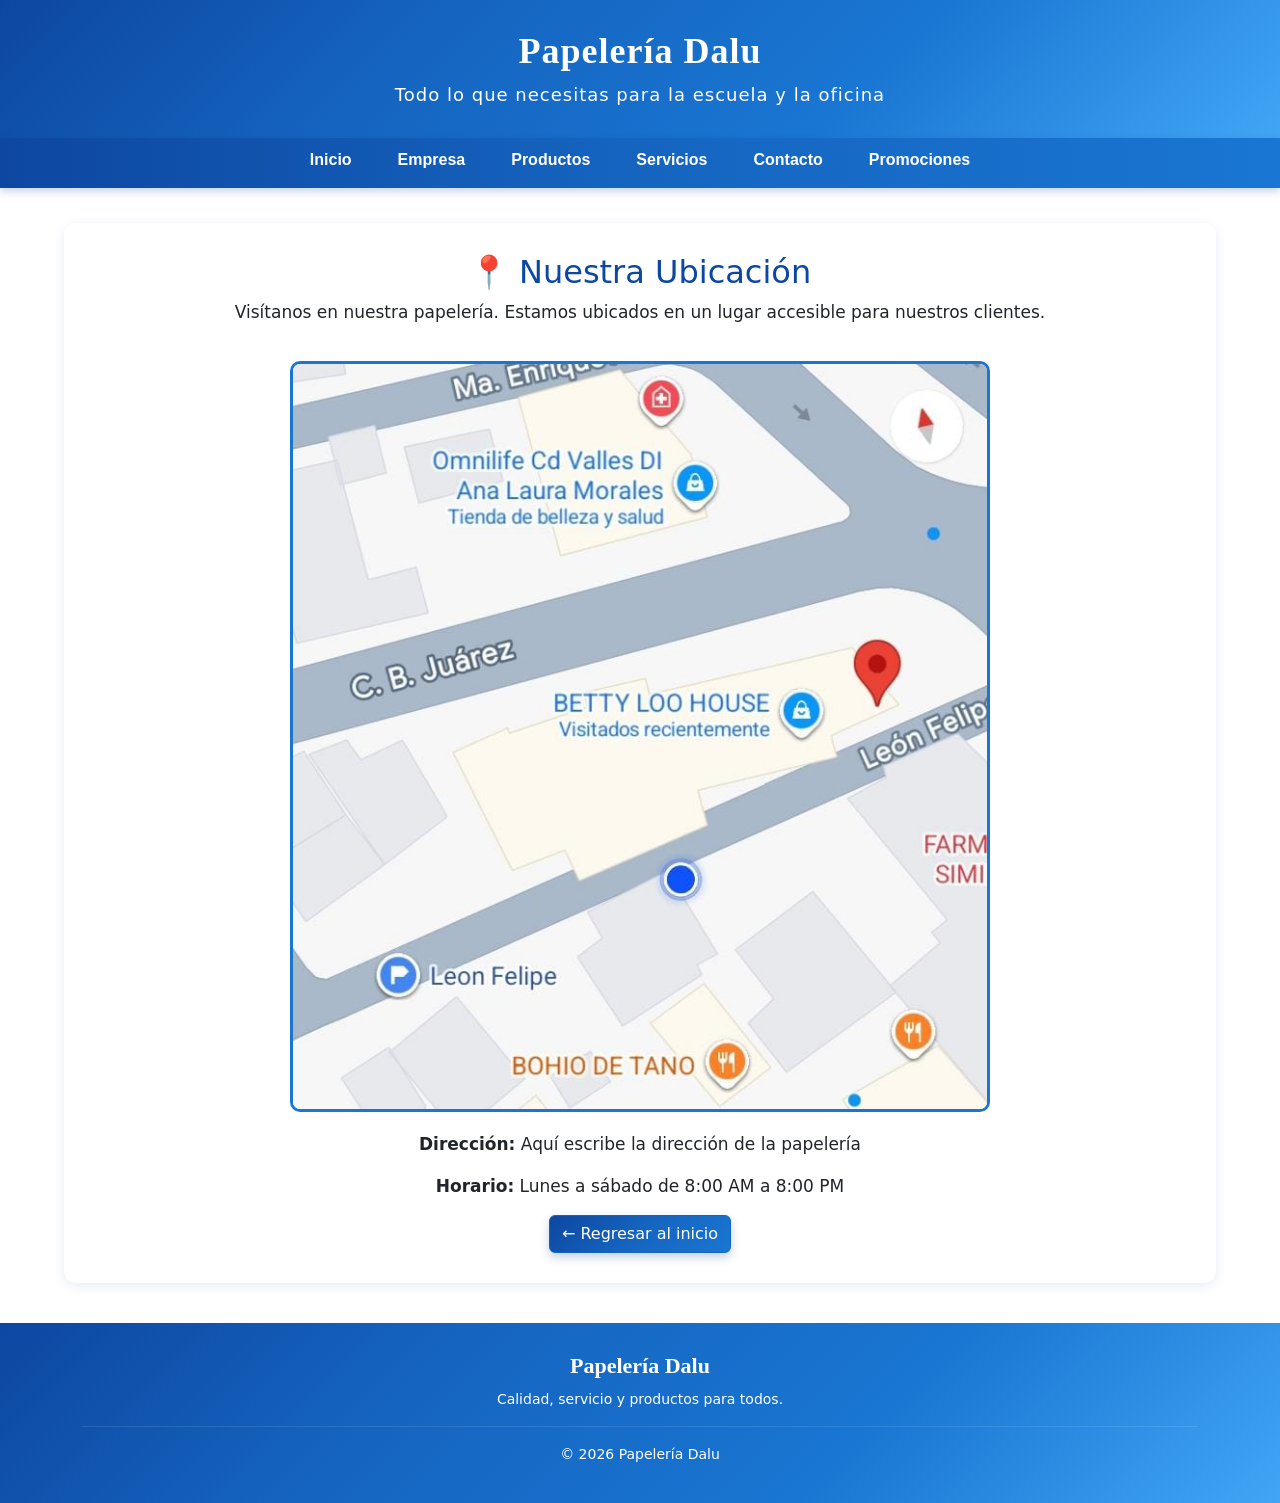
<file: ubicacion.html>
<!DOCTYPE html>
<html lang="es">

<head>
    <meta charset="UTF-8">
    <meta name="viewport" content="width=device-width, initial-scale=1.0">

    <title>Ubicación - Papelería Dalu</title>

    <!-- CONECTAR EL CSS -->
    <link rel="stylesheet" href="estilo.css">

    <!-- BOOTSTRAP -->
    <link href="https://cdn.jsdelivr.net/npm/bootstrap@5.3.3/dist/css/bootstrap.min.css" rel="stylesheet">
</head>


<body>

    <!-- =========================
         ENCABEZADO
         ========================= -->

    <header class="encabezado">
        <div class="container text-center">

            <h1>Papelería Dalu</h1>

            <p>
                Todo lo que necesitas para la escuela y la oficina
            </p>

        </div>
    </header>


    <!-- =========================
         MENÚ
         ========================= -->

    <div id="menu"></div>


    <!-- =========================
         UBICACIÓN
         ========================= -->

    <main>

        <section id="ubicacion">

            <h2>📍 Nuestra Ubicación</h2>

            <p>
                Visítanos en nuestra papelería.
                Estamos ubicados en un lugar accesible para nuestros clientes.
            </p>

            <div class="mapa">
                <img src="img/mapa.jpg" alt="Ubicación de la papelería">
            </div>

            <p>
                <strong>Dirección:</strong>
                Aquí escribe la dirección de la papelería
            </p>

            <p>
                <strong>Horario:</strong>
                Lunes a sábado de 8:00 AM a 8:00 PM
            </p>


            <!-- BOTÓN REGRESAR -->

            <a href="index.html" class="btn btn-primary btn-regresar">
                ← Regresar al inicio
            </a>

        </section>

    </main>


    <!-- =========================
         FOOTER
         ========================= -->

    <footer class="footer">

        <div class="container text-center">

            <h3>Papelería Dalu</h3>

            <p>
                Calidad, servicio y productos para todos.
            </p>

            <hr>

            <p>
                © 2026 Papelería Dalu
            </p>

        </div>

    </footer>


    <!-- =========================
         CARGAR MENÚ
         ========================= -->

    <script>
        fetch("menu.html")
            .then(respuesta => respuesta.text())
            .then(datos => {
                document.getElementById("menu").innerHTML = datos;
            });
    </script>

    <!-- BOOTSTRAP JS -->

    <script src="https://cdn.jsdelivr.net/npm/bootstrap@5.3.3/dist/js/bootstrap.bundle.min.js"></script>

</body>

</html>
</file>
<file: estilo.css>
/* =====================================================
   ESTILOS GENERALES
   PAPELERÍA HUASTECA
   ===================================================== */

html {
    scroll-behavior: smooth;
}

body {
    margin: 0;
    padding: 0;
    background-color: #f2f2f2;
    color: #212529;
    font-family: "Segoe UI", Arial, sans-serif;
    font-size: 16px;
}


/* =====================================================
   ENCABEZADO
   ===================================================== */

.encabezado {
    background: linear-gradient(135deg, #183b56, #2f6690, #3caea3);
    color: white;
    padding: 25px 0;
    box-shadow: 0 3px 10px rgba(0, 0, 0, 0.20);
}

.encabezado h1 {
    margin: 0;
    font-family: Georgia, "Times New Roman", serif;
    font-size: 42px;
    font-weight: bold;
    letter-spacing: 1px;
}

.encabezado p {
    margin-top: 10px;
    margin-bottom: 0;
    font-size: 20px;
    font-weight: 400;
    letter-spacing: 1px;
}

.logo {
    max-width: 180px;
    max-height: 120px;
    object-fit: contain;
}


/* =====================================================
   BARRA DE NAVEGACIÓN
   ===================================================== */

.navbar {
    box-shadow: 0 2px 6px rgba(0, 0, 0, 0.20);
}

.navbar-brand {
    font-family: Georgia, "Times New Roman", serif;
    font-weight: bold;
    font-size: 20px;
}

.navbar-nav .nav-link {
    font-size: 16px;
    font-weight: 500;
    margin-left: 5px;
    margin-right: 5px;
    transition: 0.3s;
}

.navbar-nav .nav-link:hover {
    background-color: #3caea3;
    border-radius: 5px;
    color: white;
}

.dropdown-menu {
    border: none;
    box-shadow: 0 5px 15px rgba(0, 0, 0, 0.20);
}

.dropdown-item {
    padding: 10px 18px;
    transition: 0.3s;
}

.dropdown-item:hover {
    background-color: #3caea3;
    color: white;
}


/* =====================================================
   CONTENIDO PRINCIPAL
   ===================================================== */

main {
    min-height: 600px;
}

section {
    background-color: white;
    padding: 25px;
    border-radius: 10px;
    box-shadow: 0 2px 10px rgba(0, 0, 0, 0.10);
}

.titulo-seccion {
    color: #183b56;
    font-family: Georgia, "Times New Roman", serif;
    font-weight: bold;
    font-size: 30px;
    margin-bottom: 18px;
    border-bottom: 3px solid #3caea3;
    padding-bottom: 10px;
}

article p {
    line-height: 1.7;
}


/* =====================================================
   ASIDE
   ===================================================== */

aside .card {
    border: none;
    box-shadow: 0 2px 10px rgba(0, 0, 0, 0.12);
}

aside .card-header {
    background-color: #183b56;
    color: white;
    border: none;
}

aside .card-header h2 {
    font-size: 21px;
    font-family: Georgia, "Times New Roman", serif;
    margin: 0;
}

aside .card-body {
    background-color: white;
}

aside .list-group-item a {
    text-decoration: none;
    color: #183b56;
    font-weight: 500;
}

aside .list-group-item a:hover {
    color: #3caea3;
}


/* =====================================================
   CARRUSEL
   ===================================================== */

.carousel {
    border-radius: 10px;
    overflow: hidden;
    box-shadow: 0 4px 12px rgba(0, 0, 0, 0.18);
}

.carousel-item img {
    width: 100%;
    height: 400px;
    object-fit: cover;
}

.carousel-caption {
    background-color: rgba(0, 0, 0, 0.60);
    border-radius: 8px;
    padding: 15px;
}

.carousel-caption h3 {
    font-family: Georgia, "Times New Roman", serif;
    font-weight: bold;
}

.carousel-caption p {
    margin-bottom: 0;
}


/* =====================================================
   CARDS
   ===================================================== */

.card {
    border: none;
    box-shadow: 0 3px 10px rgba(0, 0, 0, 0.12);
    transition: transform 0.3s, box-shadow 0.3s;
}

.card:hover {
    transform: translateY(-5px);
    box-shadow: 0 8px 18px rgba(0, 0, 0, 0.20);
}

.card-img-top {
    height: 200px;
    object-fit: cover;
}

.card-title {
    color: #183b56;
    font-family: Georgia, "Times New Roman", serif;
    font-weight: bold;
}

.card-text {
    line-height: 1.6;
}


/* =====================================================
   BOTONES
   ===================================================== */

.btn-primary {
    background-color: #183b56;
    border-color: #183b56;
}

.btn-primary:hover {
    background-color: #3caea3;
    border-color: #3caea3;
}

.btn-warning {
    font-weight: bold;
}


/* =====================================================
   MODAL
   ===================================================== */

.modal-header {
    background-color: #183b56;
    color: white;
}

.modal-title {
    font-family: Georgia, "Times New Roman", serif;
    font-weight: bold;
}

.modal-body {
    line-height: 1.7;
}

.modal-body li {
    margin-bottom: 8px;
}


/* =====================================================
   FOOTER
   ===================================================== */

.footer {
    background-color: #183b56;
    color: white;
    padding: 40px 0 20px 0;
}

.footer h3 {
    color: #3caea3;
    font-family: Georgia, "Times New Roman", serif;
    font-size: 22px;
    font-weight: bold;
}

.footer p {
    margin-bottom: 8px;
    line-height: 1.6;
}

.footer hr {
    border-color: rgba(255, 255, 255, 0.4);
}


/* =====================================================
   ENLACES
   ===================================================== */

a {
    text-decoration: none;
}

a:hover {
    text-decoration: none;
}


/* =====================================================
   IMÁGENES
   ===================================================== */

img {
    max-width: 100%;
}

.img-thumbnail {
    padding: 5px;
}


/* =====================================================
   DISEÑO RESPONSIVO
   ===================================================== */

@media (max-width: 991px) {

    .encabezado h1 {
        font-size: 34px;
        text-align: center;
        margin-top: 15px;
    }

    .encabezado p {
        text-align: center;
        font-size: 18px;
    }

    .logo {
        max-width: 150px;
    }

    section {
        margin-top: 20px;
    }

    .carousel-item img {
        height: 320px;
    }

}


@media (max-width: 576px) {

    .encabezado {
        padding: 20px 10px;
    }

    .encabezado h1 {
        font-size: 28px;
    }

    .encabezado p {
        font-size: 16px;
    }

    .titulo-seccion {
        font-size: 25px;
    }

    section {
        padding: 15px;
    }

    .carousel-item img {
        height: 230px;
    }

    .carousel-caption {
        padding: 8px;
    }

    .carousel-caption h3 {
        font-size: 18px;
    }

    .carousel-caption p {
        font-size: 13px;
    }

}
/* =========================
   SERVICIOS
   ========================= */

.servicios {
    text-align: center;
}

.servicios > h2 {
    color: #0d47a1;
    font-size: 32px;
    margin-bottom: 15px;
}

.servicios > p {
    font-size: 17px;
    line-height: 1.6;
    margin-bottom: 35px;
}


/* CATEGORÍAS */

.categoria-servicio {
    margin: 40px 0;
    padding: 30px;
    background-color: #f5f9ff;
    border: 2px solid #90caf9;
    border-radius: 15px;
}

.categoria-servicio h2 {
    color: #1565c0;
    font-size: 27px;
    margin-top: 0;
}

.categoria-servicio > p {
    font-size: 16px;
    line-height: 1.6;
    margin-bottom: 25px;
}


/* TARJETAS */

.servicios-grid {
    display: grid;
    grid-template-columns: repeat(2, 1fr);
    gap: 25px;
}

.servicio {
    background-color: #e3f2fd;
    border: 2px solid #64b5f6;
    border-radius: 12px;
    padding: 25px 20px;
    transition: 0.3s;
}

.servicio:hover {
    transform: translateY(-6px);
    box-shadow: 0 6px 15px rgba(0,0,0,0.18);
}


/* ICONOS */

.icono-servicio {
    font-size: 50px;
    margin-bottom: 10px;
}


/* TÍTULOS */

.servicio h3 {
    color: #1565c0;
    font-size: 22px;
    margin: 10px 0;
}


/* DESCRIPCIÓN */

.servicio p {
    font-size: 15px;
    line-height: 1.6;
}


/* INFORMACIÓN EXTRA */

.servicio strong {
    display: block;
    margin-top: 18px;
    color: #0d47a1;
}


/* TABLET */

@media (max-width: 700px) {

    .servicios-grid {
        grid-template-columns: 1fr;
    }

    .categoria-servicio {
        padding: 20px;
    }

}


/* CELULAR */

@media (max-width: 450px) {

    .servicios > h2 {
        font-size: 26px;
    }

    .categoria-servicio h2 {
        font-size: 22px;
    }

}
/* ==============================
   PÁGINA DE CONTACTO
   ============================== */

.contacto {
    text-align: center;
}

.contacto > h2 {
    color: #0d47a1;
    font-size: 34px;
    margin-bottom: 15px;
}

.contacto > p {
    font-size: 17px;
    line-height: 1.7;
    margin-bottom: 35px;
}


/* ==============================
   TARJETAS DE CONTACTO
   ============================== */

.datos-contacto {
    display: grid;
    grid-template-columns: repeat(2, 1fr);
    gap: 20px;
    max-width: 850px;
    margin: 0 auto 40px auto;
}

.tarjeta-contacto {
    padding: 25px 20px;
    background-color: #e3f2fd;
    border: 2px solid #64b5f6;
    border-radius: 12px;
    transition: 0.3s;
}

.tarjeta-contacto:hover {
    transform: translateY(-6px);
    box-shadow: 0 6px 15px rgba(0, 0, 0, 0.18);
}

.icono-contacto {
    font-size: 42px;
    margin-bottom: 10px;
}

.tarjeta-contacto h3 {
    color: #1565c0;
    font-size: 21px;
    margin: 8px 0;
}

.tarjeta-contacto p {
    font-size: 15px;
    line-height: 1.6;
    margin: 0;
}


/* ==============================
   FORMULARIO
   ============================== */

.formulario-contacto {
    max-width: 700px;
    margin: 0 auto;
    padding: 30px;
    background-color: #f5f9ff;
    border: 2px solid #90caf9;
    border-radius: 15px;
}

.formulario-contacto h2 {
    color: #0d47a1;
    font-size: 27px;
    margin-top: 0;
    margin-bottom: 25px;
}


/* CAMPOS */

.formulario-contacto form {
    text-align: left;
}

.formulario-contacto label {
    display: block;
    margin-top: 15px;
    margin-bottom: 7px;
    color: #0d47a1;
    font-weight: bold;
}

.formulario-contacto input,
.formulario-contacto textarea {
    width: 100%;
    padding: 12px;
    border: 1px solid #90caf9;
    border-radius: 7px;
    font-family: Arial, Helvetica, sans-serif;
    font-size: 15px;
    background-color: white;
}

.formulario-contacto input:focus,
.formulario-contacto textarea:focus {
    outline: none;
    border: 2px solid #1976d2;
}


/* BOTÓN */

.formulario-contacto button {
    display: block;
    margin: 25px auto 5px auto;
    padding: 13px 30px;
    border: none;
    border-radius: 7px;
    background-color: #1565c0;
    color: white;
    font-size: 16px;
    font-weight: bold;
    cursor: pointer;
}

.formulario-contacto button:hover {
    background-color: #0d47a1;
}


/* ==============================
   RESPONSIVO
   ============================== */

@media (max-width: 700px) {

    .datos-contacto {
        grid-template-columns: 1fr;
    }

    .formulario-contacto {
        padding: 20px;
    }

    .contacto > h2 {
        font-size: 28px;
    }

}
/* ==============================
   PRODUCTOS
   ============================== */

.productos {
    text-align: center;
}

.productos h2 {
    color: #0d47a1;
    font-size: 34px;
    margin-bottom: 15px;
}

.productos > p {
    font-size: 17px;
    line-height: 1.6;
    margin-bottom: 35px;
}


/* ==============================
   GRID DE PRODUCTOS
   ============================== */

.lista-productos {
    display: grid;
    grid-template-columns: repeat(4, 1fr);
    gap: 22px;
}


/* ==============================
   TARJETAS
   ============================== */

.producto {
    background-color: #e3f2fd;
    border: 2px solid #64b5f6;
    border-radius: 12px;
    padding: 15px;
    overflow: hidden;
    transition: 0.3s;
}

.producto:hover {
    transform: translateY(-7px);
    box-shadow: 0 6px 15px rgba(0,0,0,0.18);
}


/* ==============================
   IMÁGENES
   ============================== */

.producto img {
    width: 100%;
    height: 170px;
    object-fit: cover;
    display: block;
    border-radius: 8px;
    margin-bottom: 15px;
}


/* ==============================
   NOMBRE DEL PRODUCTO
   ============================== */

.producto h3 {
    color: #1565c0;
    font-size: 21px;
    margin: 10px 0;
}


/* ==============================
   DESCRIPCIÓN
   ============================== */

.producto p {
    font-size: 15px;
    line-height: 1.5;
    min-height: 70px;
}


/* ==============================
   PRECIO
   ============================== */

.producto strong {
    display: block;
    margin-top: 15px;
    color: #0d47a1;
    font-size: 18px;
}


/* ==============================
   TABLET
   ============================== */

@media (max-width: 900px) {

    .lista-productos {
        grid-template-columns: repeat(2, 1fr);
    }

}


/* ==============================
   CELULAR
   ============================== */

@media (max-width: 600px) {

    .lista-productos {
        grid-template-columns: 1fr;
    }

    .producto img {
        height: 200px;
    }

}

/* =========================
   BARRA DE NAVEGACIÓN
   ========================= */

.menu-principal {
    background-color: #0d47a1;
    width: 100%;
    margin: 0;
    padding: 0;
    display: flex;
    justify-content: center;
    align-items: stretch;
}

/* CADA OPCIÓN PRINCIPAL */

.menu-principal .dropdown {
    position: relative;
    margin: 0;
    padding: 0;
}

/* LETRAS DEL MENÚ */

.menu-principal .dropdown > a {
    display: block;
    padding: 16px 22px;
    color: white !important;
    background-color: #0d47a1;
    text-decoration: none !important;
    font-family: Arial, sans-serif;
    font-size: 16px;
    font-weight: bold;
    white-space: nowrap;
}

/* EFECTO AL PASAR EL MOUSE */

.menu-principal .dropdown > a:hover {
    background-color: #1976d2 !important;
    color: white !important;
}


/* =========================
   MENÚ DESPLEGABLE
   ========================= */

.menu-principal .dropdown-content {
    display: none;
    position: absolute;
    top: 100%;
    left: 0;
    min-width: 210px;
    background-color: #0d47a1;
    box-shadow: 0 5px 10px rgba(0,0,0,0.25);
    z-index: 9999;
}

/* MOSTRAR DESPLEGABLE */

.menu-principal .dropdown:hover .dropdown-content {
    display: block;
}

/* OPCIONES DEL DESPLEGABLE */

.menu-principal .dropdown-content a {
    display: block;
    width: auto;
    padding: 13px 18px;
    color: white !important;
    background-color: #0d47a1;
    text-decoration: none !important;
    font-family: Arial, sans-serif;
    font-size: 15px;
    font-weight: normal;
    text-align: left;
}

/* EFECTO DEL SUBMENÚ */

.menu-principal .dropdown-content a:hover {
    background-color: #1976d2 !important;
    color: white !important;
}


/* =========================
   CELULAR
   ========================= */

@media (max-width: 700px) {

    .menu-principal {
        flex-direction: column;
    }

    .menu-principal .dropdown {
        width: 100%;
    }

    .menu-principal .dropdown > a {
        text-align: center;
    }

    .menu-principal .dropdown-content {
        position: static;
        width: 100%;
        box-shadow: none;
    }

    .menu-principal .dropdown-content a {
        text-align: center;
    }

}
/* ==============================
   CORRECCIÓN FINAL DEL MENÚ
   ============================== */

.menu-principal,
.menu-principal ul {
    list-style: none !important;
    margin: 0 !important;
    padding: 0 !important;
}

.menu-principal {
    display: flex !important;
    flex-direction: row !important;
    justify-content: center !important;
    align-items: stretch !important;
    background-color: #0d47a1;
}

.menu-principal .dropdown {
    list-style: none !important;
    position: relative;
    display: block;
}

.menu-principal .dropdown::before,
.menu-principal .dropdown::after {
    display: none !important;
    content: none !important;
}

.menu-principal .dropdown-content {
    list-style: none !important;
}

.menu-principal .dropdown-content a {
    display: block;
}

/* Quitar cualquier viñeta de elementos internos */

.menu-principal li {
    list-style: none !important;
}

.menu-principal li::marker {
    display: none !important;
    content: "" !important;
}
#ubicacion {
    text-align: center;
    padding: 30px;
}

#ubicacion h2 {
    color: #5d4037;
}

#ubicacion p {
    font-size: 17px;
}

.mapa img {
    width: 700px;
    max-width: 100%;
    border: 3px solid #c49a44;
    border-radius: 10px;
    margin: 20px 0;
}

/* ==============================
   PÁGINA DE HORARIOS
   ============================== */

.horarios {
    padding: 50px 20px;
    text-align: center;
}

.horarios h2 {
    color: #0d47a1;
    font-family: Georgia, "Times New Roman", serif;
    font-size: 36px;
    font-weight: bold;
    margin-bottom: 15px;
}

.horarios-intro {
    font-size: 17px;
    color: #555;
    margin-bottom: 35px;
    line-height: 1.6;
}


/* ==============================
   TARJETA DE HORARIOS
   ============================== */

.tarjeta-horarios {
    max-width: 800px;
    margin: 0 auto;
    border: none;
    border-radius: 15px;
    overflow: hidden;
    box-shadow: 0 5px 18px rgba(0, 0, 0, 0.15);
}

.tarjeta-horarios .card-header {
    background: linear-gradient(135deg, #183b56, #2f6690, #3caea3);
    color: white;
    padding: 20px;
}

.tarjeta-horarios .card-header h3 {
    margin: 0;
    font-family: Georgia, "Times New Roman", serif;
    font-weight: bold;
}

/* ==============================
   HORARIOS
   ============================== */

.horarios {
    padding: 40px 20px;
    text-align: center;
}

.horarios h2 {
    color: #0d47a1;
    font-family: Georgia, "Times New Roman", serif;
    font-size: 36px;
    font-weight: bold;
    margin-bottom: 15px;
}

.horarios-intro {
    font-size: 17px;
    color: #555;
    margin-bottom: 30px;
}


/* TARJETA */

.tarjeta-horarios {
    max-width: 800px;
    margin: 0 auto;
    border: none;
    border-radius: 15px;
    overflow: hidden;
    box-shadow: 0 5px 18px rgba(0, 0, 0, 0.15);
}

.tarjeta-horarios .card-header {
    background: linear-gradient(135deg, #183b56, #2f6690, #3caea3);
    color: white;
    padding: 20px;
}

.tarjeta-horarios .card-header h3 {
    margin: 0;
    font-family: Georgia, "Times New Roman", serif;
    font-weight: bold;
}


/* TABLA */

.tabla-horarios {
    margin-bottom: 0 !important;
}

.tabla-horarios th {
    background-color: #0d47a1 !important;
    color: white !important;
    text-align: center;
    padding: 15px;
}

.tabla-horarios td {
    text-align: center;
    vertical-align: middle;
    padding: 15px;
}

.tabla-horarios tbody tr:hover {
    background-color: #e3f2fd;
}


/* ESTADOS */

.abierto {
    color: #198754 !important;
    font-weight: bold;
}

.cerrado {
    color: #dc3545 !important;
    font-weight: bold;
}


/* AVISO */

.informacion-horarios {
    max-width: 800px;
    margin: 25px auto;
}


/* BOTÓN REGRESAR */

.btn-regresar {
    background-color: #0d47a1 !important;
    border-color: #0d47a1 !important;
    color: white !important;
    font-weight: bold;
    padding: 10px 25px;
    border-radius: 8px;
    text-decoration: none !important;
}

.btn-regresar:hover {
    background-color: #1976d2 !important;
    border-color: #1976d2 !important;
}


/* CELULAR */

@media (max-width: 576px) {

    .horarios {
        padding: 25px 10px;
    }

    .horarios h2 {
        font-size: 28px;
    }

    .tabla-horarios th,
    .tabla-horarios td {
        font-size: 14px;
        padding: 10px 5px;
    }

}


/* CONFIGURACIÓN GENERAL */
* {
    margin: 0;
    padding: 0;
    box-sizing: border-box;
}

body {
    font-family: Arial, Helvetica, sans-serif;
    background-color: #fff8f0;
    color: #333;
    line-height: 1.6;
}

/* ENCABEZADO */
.encabezado {
    background: linear-gradient(135deg, #8b4513, #c47a3c);
    color: white;
    padding: 30px 20px;
    text-align: center;
    box-shadow: 0 3px 8px rgba(0, 0, 0, 0.15);
}

.encabezado h1 {
    font-size: 36px;
    margin-bottom: 8px;
}

.encabezado p {
    font-size: 18px;
}

/* MENÚ */
#menu {
    background-color: #5c3317;
    min-height: 50px;
}

#menu nav,
#menu ul {
    display: flex;
    justify-content: center;
    align-items: center;
    flex-wrap: wrap;
    list-style: none;
    gap: 10px;
    padding: 12px;
}

#menu a {
    color: white;
    text-decoration: none;
    padding: 10px 18px;
    display: inline-block;
    border-radius: 5px;
    transition: background-color 0.3s;
}

#menu a:hover {
    background-color: #c47a3c;
}

/* CONTENIDO PRINCIPAL */
main {
    width: 90%;
    max-width: 1200px;
    margin: 35px auto;
}

/* SECCIÓN DE PRODUCTOS */
.productos {
    text-align: center;
}

.productos h2 {
    color: #8b4513;
    font-size: 30px;
    margin-bottom: 15px;
}

.productos > p {
    font-size: 17px;
    margin-bottom: 30px;
    color: #555;
}

/* LISTA DE PRODUCTOS */
.lista-productos {
    display: grid;
    grid-template-columns: repeat(3, 1fr);
    gap: 25px;
    margin-top: 25px;
}

/* TARJETAS */
.producto {
    background-color: white;
    border-radius: 12px;
    padding: 20px;
    box-shadow: 0 4px 12px rgba(100, 60, 30, 0.12);
    border: 1px solid #f0dfcf;
    transition: transform 0.3s, box-shadow 0.3s;
}

.producto:hover {
    transform: translateY(-6px);
    box-shadow: 0 8px 20px rgba(100, 60, 30, 0.2);
}

/* IMÁGENES DE LOS CUADERNOS */
.producto img {
    width: 100%;
    height: 220px;
    object-fit: contain;
    background-color: #fffdf9;
    border-radius: 8px;
    margin-bottom: 15px;
}

/* NOMBRE DEL PRODUCTO */
.producto h3 {
    color: #8b4513;
    font-size: 21px;
    margin-bottom: 10px;
}

/* DESCRIPCIÓN */
.producto p {
    font-size: 15px;
    color: #555;
    margin-bottom: 15px;
    min-height: 72px;
}

/* PRECIO */
.producto strong {
    display: inline-block;
    color: #277344;
    font-size: 20px;
    margin-top: 5px;
}

/* BOTÓN REGRESAR */
.btn-regresar {
    display: inline-block;
    background-color: #8b4513;
    color: white;
    text-decoration: none;
    padding: 12px 25px;
    border-radius: 8px;
    font-size: 16px;
    font-weight: bold;
    transition: background-color 0.3s, transform 0.3s;
}

.btn-regresar:hover {
    background-color: #c47a3c;
    transform: scale(1.05);
}

/* PIE DE PÁGINA */
.footer {
    background-color: #5c3317;
    color: white;
    padding: 22px 15px;
    margin-top: 40px;
    text-align: center;
}

.footer p {
    font-size: 14px;
}

/* TABLETAS */
@media (max-width: 900px) {
    .lista-productos {
        grid-template-columns: repeat(2, 1fr);
    }

    .encabezado h1 {
        font-size: 30px;
    }
}

/* CELULARES */
@media (max-width: 600px) {
    .lista-productos {
        grid-template-columns: 1fr;
    }

    main {
        width: 92%;
        margin: 25px auto;
    }

    .encabezado h1 {
        font-size: 26px;
    }

    .encabezado p {
        font-size: 16px;
    }

    .productos h2 {
        font-size: 25px;
    }

    .producto img {
        height: 200px;
    }

    #menu a {
        padding: 8px 12px;
    }
}

/* =================================
   SECCIÓN COPIAS
================================= */

.seccion-copias {
    text-align: center;
}

.seccion-copias h2 {
    color: #0066cc;
    font-size: 30px;
    margin-bottom: 15px;
}

.descripcion-copias {
    max-width: 750px;
    margin: 0 auto 35px;
    color: #555;
    font-size: 17px;
}


/* TARJETAS DE COPIAS */

.lista-copias {
    display: grid;
    grid-template-columns: repeat(2, 1fr);
    gap: 25px;
    max-width: 1000px;
    margin: 0 auto;
}

.tarjeta-copia {
    background-color: white;
    border: 1px solid #b9dcf7;
    border-radius: 12px;
    padding: 25px;
    box-shadow: 0 4px 12px rgba(0, 102, 204, 0.12);
    transition: 0.3s;
}

.tarjeta-copia:hover {
    transform: translateY(-7px);
    box-shadow: 0 8px 20px rgba(0, 102, 204, 0.25);
}


/* ICONOS */

.icono-copia {
    font-size: 45px;
    margin-bottom: 10px;
}


/* TÍTULOS */

.tarjeta-copia h3 {
    color: #0066cc;
    font-size: 21px;
    margin-bottom: 10px;
}


/* DESCRIPCIÓN */

.tarjeta-copia p {
    color: #555;
    min-height: 65px;
    margin-bottom: 15px;
}


/* PRECIO */

.tarjeta-copia strong {
    display: inline-block;
    background-color: #d9efff;
    color: #00529b;
    padding: 8px 18px;
    border-radius: 20px;
    font-size: 17px;
}


/* INFORMACIÓN */

.informacion-copias {
    max-width: 1000px;
    margin: 40px auto;
    padding: 25px;
    background-color: #e1f3ff;
    border-left: 6px solid #007acc;
    border-radius: 8px;
}

.informacion-copias h2 {
    color: #005cb8;
    font-size: 24px;
    margin-bottom: 10px;
}

.informacion-copias p {
    color: #444;
    margin: 8px 0;
}


/* BOTÓN REGRESAR */

.seccion-copias .btn-regresar {
    display: inline-block;
    background-color: #0066cc;
    color: white;
    text-decoration: none;
    padding: 12px 25px;
    border-radius: 8px;
    font-weight: bold;
    transition: 0.3s;
}

.seccion-copias .btn-regresar:hover {
    background-color: #004a99;
    transform: scale(1.05);
}


/* =================================
   RESPONSIVO
================================= */

@media screen and (max-width: 700px) {

    .lista-copias {
        grid-template-columns: 1fr;
    }

    .seccion-copias h2 {
        font-size: 25px;
    }

}

/* =================================
   PROMOCIONES 2x1
================================= */

.seccion-promos {
    text-align: center;
}

.seccion-promos h2 {
    color: #e63946;
    font-size: 32px;
    margin-bottom: 15px;
}

.descripcion-promos {
    max-width: 750px;
    margin: 0 auto 35px;
    color: #555;
    font-size: 17px;
}


/* LISTA DE PROMOCIONES */

.lista-promos {
    display: grid;
    grid-template-columns: repeat(3, 1fr);
    gap: 25px;
    max-width: 1100px;
    margin: 0 auto;
}


/* TARJETA */

.promo {
    background-color: white;
    border-radius: 15px;
    overflow: hidden;
    border: 2px solid #ffd6d6;
    box-shadow: 0 5px 15px rgba(0, 0, 0, 0.12);
    transition: 0.3s;
}

.promo:hover {
    transform: translateY(-8px);
    box-shadow: 0 10px 25px rgba(230, 57, 70, 0.25);
}


/* IMAGEN */

.promo img {
    width: 100%;
    height: 230px;
    object-fit: contain;
    padding: 15px;
    background-color: #fff8f8;
}


/* CONTENIDO */

.contenido-promo {
    padding: 20px;
}

.contenido-promo h3 {
    color: #333;
    font-size: 22px;
    margin: 10px 0;
}

.contenido-promo p {
    color: #555;
    min-height: 65px;
    margin-bottom: 15px;
}


/* ETIQUETA 2X1 */

.etiqueta-2x1 {
    display: inline-block;
    background-color: #e63946;
    color: white;
    font-size: 22px;
    font-weight: bold;
    padding: 7px 18px;
    border-radius: 25px;
}


/* TEXTO DE PROMOCIÓN */

.contenido-promo strong {
    display: inline-block;
    background-color: #ffe1e1;
    color: #d62828;
    padding: 9px 15px;
    border-radius: 20px;
}


/* AVISO */

.aviso-promos {
    max-width: 900px;
    margin: 40px auto;
    padding: 25px;
    background-color: #fff0c7;
    border-left: 6px solid #f4a261;
    border-radius: 8px;
}

.aviso-promos h3 {
    color: #d97706;
    font-size: 24px;
    margin-bottom: 8px;
}

.aviso-promos p {
    color: #555;
    margin: 5px;
}


/* RESPONSIVO */

@media screen and (max-width: 850px) {

    .lista-promos {
        grid-template-columns: 1fr 1fr;
    }

}


@media screen and (max-width: 600px) {

    .lista-promos {
        grid-template-columns: 1fr;
    }

    .seccion-promos h2 {
        font-size: 27px;
    }

    .promo img {
        height: 210px;
    }

}

/* ================================= */
/*        SECCIÓN DESCUENTOS         */
/* ================================= */

.seccion-descuentos {
    padding: 40px 20px;
    background-color: #eaf4ff;
    text-align: center;
}

.seccion-descuentos h2 {
    color: #1565a8;
    font-size: 32px;
    margin-bottom: 10px;
}

.descripcion-descuentos {
    color: #4d6680;
    font-size: 18px;
    margin-bottom: 35px;
}


/* ================================= */
/*      TARJETAS DE DESCUENTOS       */
/* ================================= */

.lista-descuentos {
    display: flex;
    justify-content: center;
    align-items: stretch;
    gap: 25px;
    flex-wrap: wrap;
}

.descuento {
    width: 280px;
    background-color: white;
    border: 2px solid #90caf9;
    border-radius: 15px;
    overflow: hidden;
    box-shadow: 0 5px 15px rgba(21, 101, 168, 0.18);
    transition: transform 0.3s ease, box-shadow 0.3s ease;
}

.descuento:hover {
    transform: translateY(-8px);
    box-shadow: 0 8px 20px rgba(21, 101, 168, 0.28);
}


/* ================================= */
/*            IMÁGENES               */
/* ================================= */

.descuento img {
    width: 100%;
    height: 200px;
    object-fit: contain;
    background-color: #f5faff;
    padding: 10px;
}


/* ================================= */
/*            CONTENIDO              */
/* ================================= */

.contenido-descuento {
    padding: 20px;
}

.contenido-descuento h3 {
    color: #1565a8;
    font-size: 21px;
    margin: 15px 0 10px;
}

.contenido-descuento p {
    color: #555;
    line-height: 1.5;
    font-size: 15px;
}

.contenido-descuento strong {
    display: block;
    color: #1565a8;
    margin-top: 15px;
    font-size: 16px;
}


/* ================================= */
/*          ETIQUETA 2x1             */
/* ================================= */

.etiqueta-descuento {
    display: inline-block;
    background-color: #1976d2;
    color: white;
    padding: 7px 20px;
    border-radius: 20px;
    font-weight: bold;
    font-size: 18px;
}


/* ================================= */
/*             AVISO                 */
/* ================================= */

.aviso-descuentos {
    max-width: 700px;
    margin: 40px auto 20px;
    padding: 20px;
    background-color: #d9edff;
    border: 2px solid #64b5f6;
    border-radius: 15px;
}

.aviso-descuentos h3 {
    color: #1565a8;
    margin-top: 0;
    font-size: 21px;
}

.aviso-descuentos p {
    color: #456;
    margin: 8px 0;
}


/* ================================= */
/*          BOTÓN REGRESAR            */
/* ================================= */

.btn-regresar {
    display: inline-block;
    padding: 12px 25px;
    background-color: #1976d2;
    color: white;
    text-decoration: none;
    border-radius: 25px;
    font-weight: bold;
    transition: background-color 0.3s ease;
}

.btn-regresar:hover {
    background-color: #0d47a1;
}


/* ================================= */
/*              FOOTER               */
/* ================================= */

.footer {
    background-color: #1565a8;
    color: white;
    padding: 20px;
}

/* =========================================================
   DISEÑO GENERAL - PAPELERÍA HUASTECA
   TEMA AZUL DEGRADADO PARA TODAS LAS PÁGINAS
   ========================================================= */


/* =========================================================
   COLORES GENERALES
   ========================================================= */

:root {
    --azul-oscuro: #0d47a1;
    --azul: #1565c0;
    --azul-medio: #1976d2;
    --azul-claro: #42a5f5;
    --azul-suave: #e3f2fd;
    --azul-muy-claro: #f5faff;
    --blanco: #ffffff;
    --gris: #555555;
}


/* =========================================================
   CONFIGURACIÓN GENERAL
   ========================================================= */

* {
    box-sizing: border-box;
}

html {
    scroll-behavior: smooth;
}

body {
    margin: 0;
    padding: 0;

    background-color: #f5faff;

    color: #333;

    font-family: Arial, Helvetica, sans-serif;

    line-height: 1.6;
}


/* =========================================================
   ENCABEZADO
   ========================================================= */

.encabezado {
    background: linear-gradient(
        135deg,
        #0d47a1,
        #1565c0,
        #1976d2,
        #42a5f5
    ) !important;

    color: white !important;

    padding: 30px 20px;

    text-align: center;

    box-shadow: 0 3px 10px rgba(13, 71, 161, 0.30);
}

.encabezado h1 {
    color: white !important;

    font-family: Georgia, "Times New Roman", serif;

    font-size: 36px;

    margin: 0 0 8px 0;
}

.encabezado p {
    color: white !important;

    font-size: 18px;

    margin: 0;
}


/* =========================================================
   MENÚ
   ========================================================= */

#menu {
    background: linear-gradient(
        90deg,
        #0d47a1,
        #1565c0,
        #1976d2
    ) !important;

    min-height: 50px;

    box-shadow: 0 3px 8px rgba(13, 71, 161, 0.25);
}

#menu nav,
#menu ul {
    display: flex;

    justify-content: center;

    align-items: center;

    flex-wrap: wrap;

    list-style: none;

    gap: 10px;

    padding: 12px;

    margin: 0;
}

#menu a {
    color: white !important;

    text-decoration: none !important;

    padding: 10px 18px;

    display: inline-block;

    border-radius: 7px;

    transition: 0.3s;
}

#menu a:hover {
    background-color: #42a5f5 !important;

    color: white !important;
}


/* =========================================================
   MENÚ PRINCIPAL
   ========================================================= */

.menu-principal {
    background: linear-gradient(
        90deg,
        #0d47a1,
        #1565c0,
        #1976d2
    ) !important;
}

.menu-principal .dropdown > a {
    background-color: transparent !important;

    color: white !important;
}

.menu-principal .dropdown > a:hover {
    background-color: #42a5f5 !important;

    color: white !important;
}

.menu-principal .dropdown-content {
    background-color: #1565c0 !important;
}

.menu-principal .dropdown-content a {
    background-color: #1565c0 !important;

    color: white !important;
}

.menu-principal .dropdown-content a:hover {
    background-color: #42a5f5 !important;

    color: white !important;
}


/* =========================================================
   CONTENIDO PRINCIPAL
   ========================================================= */

main {
    width: 90%;

    max-width: 1200px;

    margin: 35px auto;

    min-height: 600px;
}


/* =========================================================
   SECCIONES
   ========================================================= */

section {
    background-color: white;

    padding: 25px;

    border-radius: 12px;

    box-shadow: 0 3px 12px rgba(13, 71, 161, 0.10);
}


/* =========================================================
   TÍTULOS GENERALES
   ========================================================= */

.titulo-seccion {
    color: #0d47a1 !important;

    font-family: Georgia, "Times New Roman", serif;

    font-weight: bold;

    font-size: 30px;

    margin-bottom: 18px;

    border-bottom: 3px solid #1976d2;

    padding-bottom: 10px;
}


/* =========================================================
   TÍTULOS DE PÁGINAS
   ========================================================= */

.productos h2,
.servicios > h2,
.contacto > h2,
.horarios h2,
.seccion-copias h2,
.seccion-descuentos h2 {
    color: #0d47a1 !important;
}


/* =========================================================
   TARJETAS GENERALES
   ========================================================= */

.card {
    border: none;

    box-shadow: 0 4px 12px rgba(13, 71, 161, 0.12);

    transition: 0.3s;
}

.card:hover {
    transform: translateY(-5px);

    box-shadow: 0 8px 20px rgba(13, 71, 161, 0.22);
}

.card-title {
    color: #1565c0 !important;
}


/* =========================================================
   PRODUCTOS
   ========================================================= */

.producto {
    background-color: white !important;

    border: 2px solid #90caf9 !important;

    border-radius: 12px;

    box-shadow: 0 4px 12px rgba(13, 71, 161, 0.12);

    transition: 0.3s;
}

.producto:hover {
    transform: translateY(-7px);

    box-shadow: 0 8px 20px rgba(13, 71, 161, 0.25);
}

.producto h3 {
    color: #1565c0 !important;
}

.producto strong {
    color: #0d47a1 !important;
}


/* =========================================================
   SERVICIOS
   ========================================================= */

.categoria-servicio {
    background-color: #f5faff !important;

    border: 2px solid #90caf9 !important;

    border-radius: 15px;
}

.categoria-servicio h2 {
    color: #1565c0 !important;
}

.servicio {
    background-color: #e3f2fd !important;

    border: 2px solid #64b5f6 !important;

    border-radius: 12px;

    transition: 0.3s;
}

.servicio:hover {
    transform: translateY(-6px);

    box-shadow: 0 6px 15px rgba(13, 71, 161, 0.20);
}

.servicio h3 {
    color: #1565c0 !important;
}

.servicio strong {
    color: #0d47a1 !important;
}


/* =========================================================
   CONTACTO
   ========================================================= */

.tarjeta-contacto {
    background-color: #e3f2fd !important;

    border: 2px solid #64b5f6 !important;

    border-radius: 12px;
}

.tarjeta-contacto h3 {
    color: #1565c0 !important;
}

.formulario-contacto {
    background-color: #f5faff !important;

    border: 2px solid #90caf9 !important;

    border-radius: 15px;
}

.formulario-contacto h2 {
    color: #0d47a1 !important;
}

.formulario-contacto label {
    color: #0d47a1 !important;
}

.formulario-contacto input:focus,
.formulario-contacto textarea:focus {
    border: 2px solid #1976d2 !important;
}


/* =========================================================
   COPIAS
   ========================================================= */

.seccion-copias h2 {
    color: #0066cc !important;
}

.tarjeta-copia {
    background-color: white !important;

    border: 2px solid #90caf9 !important;

    box-shadow: 0 4px 12px rgba(0, 102, 204, 0.12);
}

.tarjeta-copia:hover {
    box-shadow: 0 8px 20px rgba(0, 102, 204, 0.25);
}

.tarjeta-copia h3 {
    color: #0066cc !important;
}

.tarjeta-copia strong {
    background-color: #d9efff !important;

    color: #00529b !important;
}

.informacion-copias {
    background-color: #e1f3ff !important;

    border-left: 6px solid #007acc !important;
}

.informacion-copias h2 {
    color: #005cb8 !important;
}


/* =========================================================
   DESCUENTOS
   ========================================================= */

.seccion-descuentos {
    padding: 40px 20px;

    text-align: center;

    background: linear-gradient(
        135deg,
        #e3f2fd,
        #bbdefb,
        #e1f5fe
    ) !important;
}

.descripcion-descuentos {
    color: #455a64;
}

.descuento {
    width: 280px;

    background-color: white !important;

    border: 2px solid #64b5f6 !important;

    border-radius: 15px;

    box-shadow: 0 5px 15px rgba(13, 71, 161, 0.18);

    transition: 0.3s;
}

.descuento:hover {
    transform: translateY(-8px);

    box-shadow: 0 10px 25px rgba(13, 71, 161, 0.30);
}

.descuento img {
    background: linear-gradient(
        135deg,
        #f5fbff,
        #e3f2fd
    ) !important;
}

.contenido-descuento h3 {
    color: #1565c0 !important;
}

.contenido-descuento strong {
    background: linear-gradient(
        135deg,
        #e3f2fd,
        #bbdefb
    ) !important;

    color: #0d47a1 !important;
}

.etiqueta-descuento {
    background: linear-gradient(
        135deg,
        #0d47a1,
        #1565c0,
        #42a5f5
    ) !important;

    color: white !important;
}

.aviso-descuentos {
    background: linear-gradient(
        135deg,
        #e3f2fd,
        #bbdefb
    ) !important;

    border-left: 6px solid #1565c0 !important;
}

.aviso-descuentos h3 {
    color: #0d47a1 !important;
}


/* =========================================================
   PROMOCIONES
   ========================================================= */

.seccion-promos h2 {
    color: #0d47a1 !important;
}

.promo {
    background-color: white !important;

    border: 2px solid #90caf9 !important;

    box-shadow: 0 5px 15px rgba(13, 71, 161, 0.15);
}

.promo:hover {
    box-shadow: 0 10px 25px rgba(13, 71, 161, 0.25);
}

.promo img {
    background: linear-gradient(
        135deg,
        #f5fbff,
        #e3f2fd
    ) !important;
}

.etiqueta-2x1 {
    background: linear-gradient(
        135deg,
        #0d47a1,
        #1565c0,
        #42a5f5
    ) !important;
}

.contenido-promo strong {
    background-color: #e3f2fd !important;

    color: #0d47a1 !important;
}

.aviso-promos {
    background: linear-gradient(
        135deg,
        #e3f2fd,
        #bbdefb
    ) !important;

    border-left: 6px solid #1565c0 !important;
}

.aviso-promos h3 {
    color: #0d47a1 !important;
}


/* =========================================================
   HORARIOS
   ========================================================= */

.tarjeta-horarios .card-header {
    background: linear-gradient(
        135deg,
        #0d47a1,
        #1565c0,
        #1976d2,
        #42a5f5
    ) !important;

    color: white !important;
}

.tabla-horarios th {
    background-color: #0d47a1 !important;

    color: white !important;
}

.tabla-horarios tbody tr:hover {
    background-color: #e3f2fd !important;
}


/* =========================================================
   BOTONES
   ========================================================= */

.btn-primary {
    background: linear-gradient(
        135deg,
        #0d47a1,
        #1565c0,
        #1976d2
    ) !important;

    border-color: #1565c0 !important;

    color: white !important;
}

.btn-primary:hover {
    background: linear-gradient(
        135deg,
        #1976d2,
        #42a5f5
    ) !important;

    border-color: #1976d2 !important;
}


/* =========================================================
   BOTÓN REGRESAR
   ========================================================= */

.btn-regresar {
    display: inline-block;

    background: linear-gradient(
        135deg,
        #0d47a1,
        #1565c0,
        #1976d2
    ) !important;

    color: white !important;

    text-decoration: none !important;

    padding: 12px 25px;

    border-radius: 25px;

    font-weight: bold;

    box-shadow: 0 4px 10px rgba(13, 71, 161, 0.25);

    transition: 0.3s;
}

.btn-regresar:hover {
    background: linear-gradient(
        135deg,
        #1976d2,
        #42a5f5
    ) !important;

    color: white !important;

    transform: translateY(-2px);
}


/* =========================================================
   MODALES
   ========================================================= */

.modal-header {
    background: linear-gradient(
        135deg,
        #0d47a1,
        #1565c0,
        #1976d2
    ) !important;

    color: white !important;
}


/* =========================================================
   ASIDE
   ========================================================= */

aside .card-header {
    background: linear-gradient(
        135deg,
        #0d47a1,
        #1565c0,
        #1976d2
    ) !important;

    color: white !important;
}

aside .list-group-item a {
    color: #0d47a1 !important;
}

aside .list-group-item a:hover {
    color: #1976d2 !important;
}


/* =========================================================
   FOOTER
   ========================================================= */

.footer {
    background: linear-gradient(
        135deg,
        #0d47a1,
        #1565c0,
        #1976d2,
        #42a5f5
    ) !important;

    color: white !important;

    padding: 30px 15px;

    margin-top: 40px;

    text-align: center;
}

.footer h3 {
    color: white !important;
}

.footer p {
    color: white !important;
}


/* =========================================================
   UBICACIÓN
   ========================================================= */

#ubicacion h2 {
    color: #0d47a1 !important;
}

.mapa img {
    border: 3px solid #1976d2 !important;
}


/* =========================================================
   RESPONSIVO
   ========================================================= */

@media (max-width: 900px) {

    .lista-productos {
        grid-template-columns: repeat(2, 1fr);
    }

    .lista-promos {
        grid-template-columns: repeat(2, 1fr);
    }

}


@media (max-width: 700px) {

    .menu-principal {
        flex-direction: column !important;
    }

    .lista-promos {
        grid-template-columns: 1fr;
    }

    .lista-copias {
        grid-template-columns: 1fr;
    }

    .servicios-grid {
        grid-template-columns: 1fr;
    }

    .datos-contacto {
        grid-template-columns: 1fr;
    }

}


@media (max-width: 600px) {

    .lista-productos {
        grid-template-columns: 1fr;
    }

    main {
        width: 92%;
        margin: 25px auto;
    }

    .encabezado h1 {
        font-size: 28px;
    }

    .encabezado p {
        font-size: 16px;
    }

}
</file>
